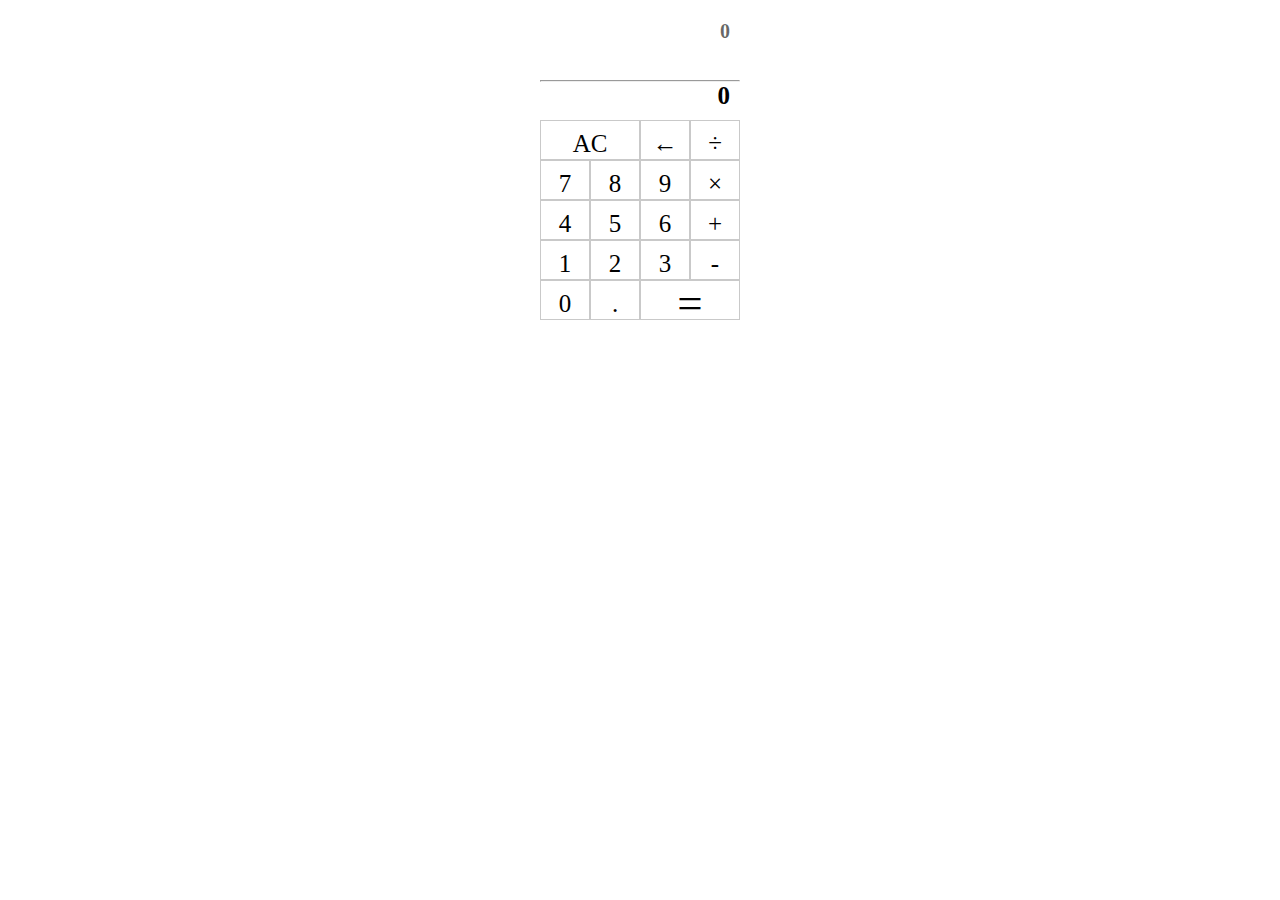
<file: 简单计算器/index.html>
<!doctype html>
<html>
<head>
<meta charset="utf-8">
<meta name="viewport" content="width=device-width,initial-scale=1.5, minimum-scale=1.5, maximum-scale=1.5, user-scalable=no"/>
<title>简单计算器</title>
<link rel="stylesheet" href="calculator.css" type="text/css">
</head>

<div id="container">
<body>
<div class="outer">
	<div class="showbox">
		<p class="input" id="input"></p>
		<hr> 
		<p class="result" id="result"></p>
	</div>
	<div class="main-border">
		<div class="row row1" >
			<div class="cell cell-ac" id="ac">AC</div>
			<div class="cell" id="back" onClick="document.getElementById('input').innerHTML = document.getElementById('input').innerHTML.slice(0,-1);">←</div>
			<div class="cell" id="divide">÷</div>
		</div>
		<div class="row row2">
			<div class="cell" id="seven" value="7">7</div>
			<div class="cell" id="eight" value="8" >8</div>
			<div class="cell" id="nine" value="9" >9</div>	
			<div class="cell" id="mutiple">×</div>
		</div>
		<div class="row row3">
			<div class="cell" id="four" value="4" >4</div>
			<div class="cell" id="five" value="5" >5</div>
			<div class="cell" id="six" value="6" >6</div>			
			<div class="cell" id="plus" value="+">+</div>
		</div>
		<div class="row row4">
			<div class="cell" id="one" value="1" >1</div>
			<div class="cell" id="two" value="2" >2</div>
			<div class="cell" id="three" value="3" >3</div>			
			<div class="cell" id="minus" value="-">-</div>
		</div>
		</div>
		<div class="row row5">
			<div class="cell" id="zero" value="0">0</div>
			<div class="cell" id="point" value=".">.</div>
			<div class="cell cell-equal" id="equal">=</div>
		</div>
</div>
</body>
</div>
<script type="text/javascript">
	var equal = document.getElementById("equal"),
		input = document.getElementById("input"),
	    result = document.getElementById("result"),
	    resultNum = 0,
	    temp = 0,
	    i;

	//初始化
	input.innerHTML = "0";
	result.innerHTML = "0";

	//
	var clickOn = function(value){
		if(parseInt(input.innerHTML) === 0){input.innerHTML = "";}
		document.getElementById("input").innerHTML += String(value);
	};

	document.getElementById("one").addEventListener("click",function(){clickOn(1);});
	document.getElementById("two").addEventListener("click",function(){clickOn(2);});
	document.getElementById("three").addEventListener("click",function(){clickOn(3);});
	document.getElementById("four").addEventListener("click",function(){clickOn(4);});
	document.getElementById("five").addEventListener("click",function(){clickOn(5);});
	document.getElementById("six").addEventListener("click",function(){clickOn(6);});
	document.getElementById("seven").addEventListener("click",function(){clickOn(7);});
	document.getElementById("eight").addEventListener("click",function(){clickOn(8);});
	document.getElementById("nine").addEventListener("click",function(){clickOn(9);});
	document.getElementById("zero").addEventListener("click",function(){clickOn(0);});
	document.getElementById("point").addEventListener("click",function(){clickOn(".");});


	document.getElementById("plus").addEventListener("click",function(){clickOn("+");});
	document.getElementById("minus").addEventListener("click",function(){clickOn("-");});
	document.getElementById("mutiple").addEventListener("click",function(){clickOn("*");});
	document.getElementById("divide").addEventListener("click",function(){clickOn("/");});



	//AC键all clear清零
	document.getElementById("ac").addEventListener("click",function(){input.innerHTML = '0';}) ;
	document.getElementById("ac").addEventListener("click",function(){result.innerHTML = '0';}) ;	


	var equalSig = function(){	
		
		
		//判断输入值是否为零
		if(parseInt(input.innerHTML) === 0){resultText = "0";input.innerHTML = "0";}
			result.innerHTML = String(eval(input.innerHTML));


		// //判断是否包含四则运算符
		// 	else if(!(/\d{1,}[\+-]\d{0,}/.test(input.innerHTML)))
		// 		{result.innerHTML = input.innerHTML;}

		// 	else if(input.innerHTML.indexOf("+") != -1)//加法
		// 		{
		// 			var plusIndex = input.innerHTML.split("+");
		// 			for(i = 0 ;i < plusIndex.length ; i++)
		// 			{
		// 				resultNum += parseInt(plusIndex[i]);
		// 			}
		// 			result.innerHTML = resultNum;
		// 			resultNum = 0;
		// 		}

		// 	else if(input.innerHTML.indexOf("-") != -1)//减法
		// 		{
		// 			var minusIndex = input.innerHTML.split("-");
		// 			for(i = 1 ;i < minusIndex.length ; i++)
		// 			{
		// 				temp += parseInt(minusIndex[i]);
		// 			}
		// 			resultNum = minusIndex[0] - temp;
		// 			result.innerHTML = resultNum;
		// 			resultNum = 0;
		// 			temp = 0;
		// 		}

	};
equal.addEventListener("click",equalSig);

</script>
</html>
</file>
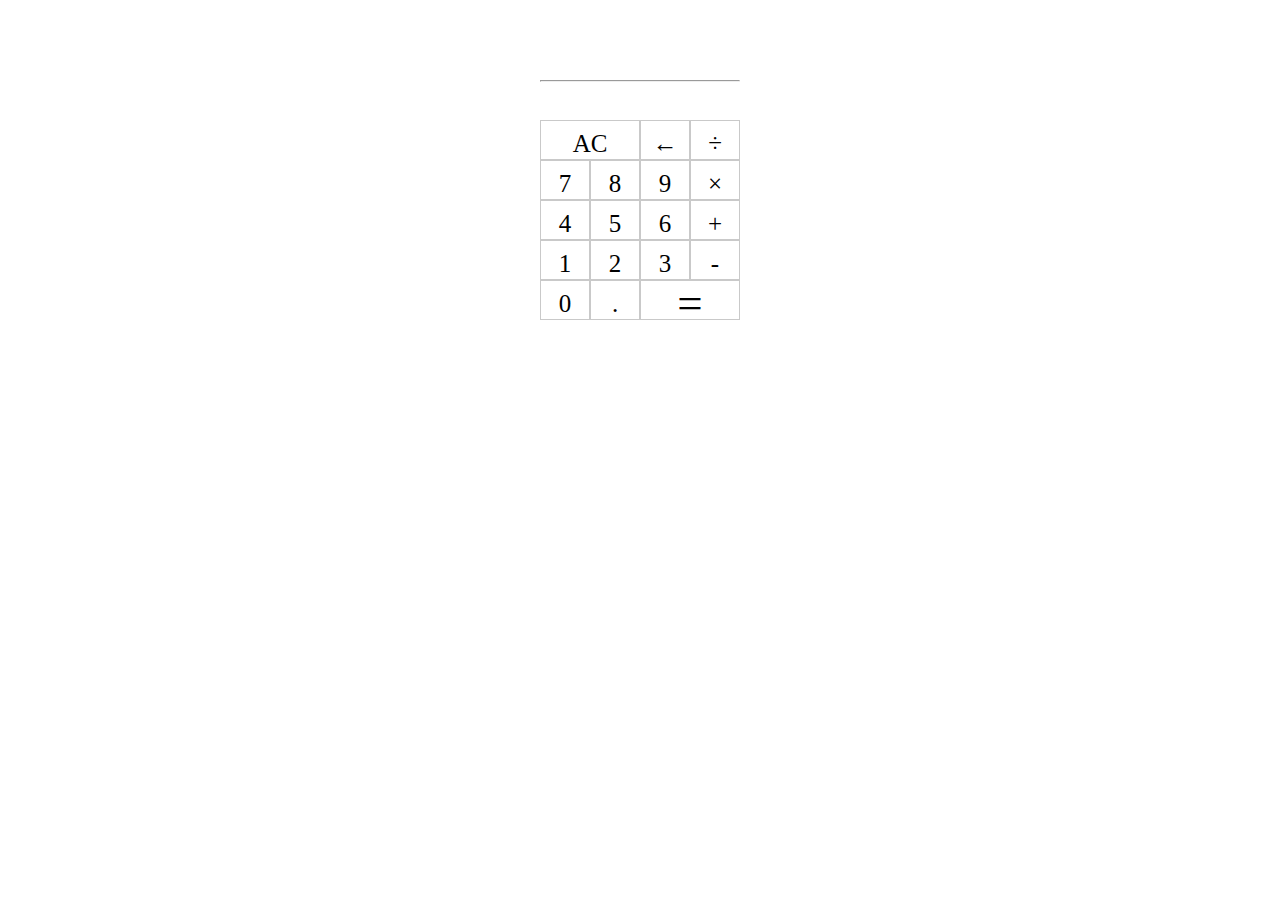
<file: 简单计算器/backup/index.html>
<!doctype html>
<html>
<head>
<meta charset="utf-8">
<title>简单计算器</title>
<link rel="stylesheet" href="calculator.css" type="text/css">
<script src="calculator.js"></script>
</head>

<body>
<div class="outer">
	<div class="showbox">
		<p class="input"></p>
		<hr>
		<p class="result"></p>
	</div>
	<div class="main-border">
		<div class="row row1">
			<div class="cell cell-ac" id="ac" >AC</div>
			<div class="cell" id="back">←</div>
			<div class="cell" id="divide">÷</div>
		</div>
		<div class="row row2">
			<div class="cell" id="seven">7</div>
			<div class="cell" id="eight">8</div>
			<div class="cell" id="nine">9</div>	
			<div class="cell" id="mutiple">×</div>
		</div>
		<div class="row row3">
			<div class="cell" id="four">4</div>
			<div class="cell" id="five">5</div>
			<div class="cell" id="six">6</div>			
			<div class="cell" id="plus">+</div>
		</div>
		<div class="row row4">
			<div class="cell" id="one">1</div>
			<div class="cell" id="two">2</div>
			<div class="cell" id="three">3</div>			
			<div class="cell" id="minus">-</div>
		</div>
		</div>
		<div class="row row5">
			<div class="cell" id="zero">0</div>
			<div class="cell" id="point">.</div>
			<div class="cell cell-equal" id="equal">=</div>
		</div>
</div>
</body>
</html>
</file>
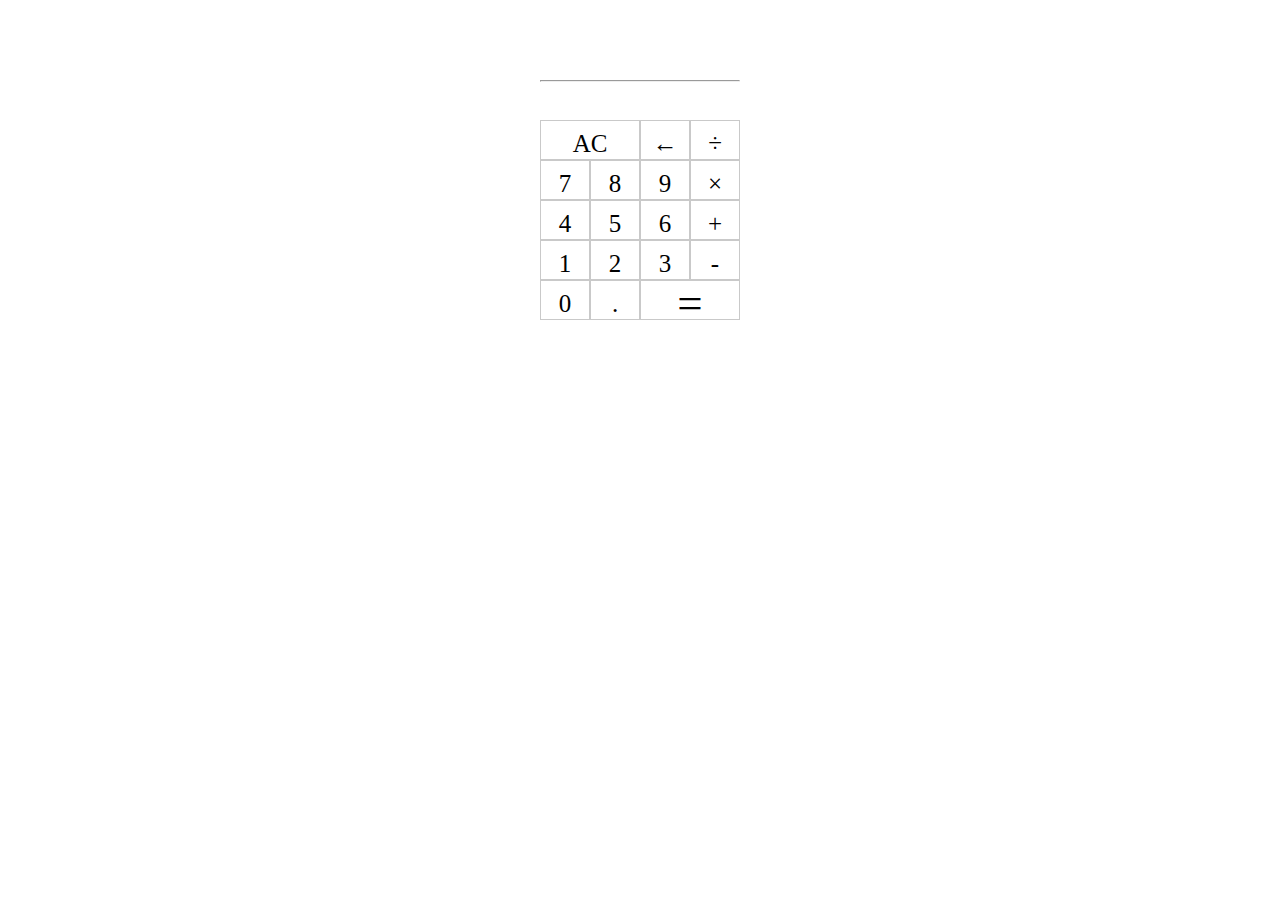
<file: 简单计算器/backup/2017.9.24.22.00/index.html>
<!doctype html>
<html>
<head>
<meta charset="utf-8">
<title>简单计算器</title>
<link rel="stylesheet" href="calculator.css" type="text/css">
</head>

<body>
<div class="outer">
	<div class="showbox">
		<p class="input" id="input"></p>
		<hr> 
		<p class="result" id="result"></p>
	</div>
	<div class="main-border">
		<div class="row row1" >
			<div class="cell cell-ac" id="ac">AC</div>
			<div class="cell" id="back" onClick="document.getElementById('input').innerHTML = document.getElementById('input').innerHTML.slice(0,-1);">←</div>
			<div class="cell" id="divide" onClick="document.getElementById('input').innerHTML += '÷';">÷</div>
		</div>
		<div class="row row2">
			<div class="cell" id="seven" onClick="document.getElementById('input').innerHTML += '7';">7</div>
			<div class="cell" id="eight" onClick="document.getElementById('input').innerHTML += '8';">8</div>
			<div class="cell" id="nine" onClick="document.getElementById('input').innerHTML += '9';">9</div>	
			<div class="cell" id="mutiple" onClick="document.getElementById('input').innerHTML += '×';">×</div>
		</div>
		<div class="row row3">
			<div class="cell" id="four" onClick="document.getElementById('input').innerHTML += '4';">4</div>
			<div class="cell" id="five" onClick="document.getElementById('input').innerHTML += '5';">5</div>
			<div class="cell" id="six" onClick="document.getElementById('input').innerHTML += '6';">6</div>			
			<div class="cell" id="plus" onClick="document.getElementById('input').innerHTML += '+';">+</div>
		</div>
		<div class="row row4">
			<div class="cell" id="one" onClick="document.getElementById('input').innerHTML += '1';">1</div>
			<div class="cell" id="two" onClick="document.getElementById('input').innerHTML += '2';">2</div>
			<div class="cell" id="three" onClick="document.getElementById('input').innerHTML += '3';">3</div>			
			<div class="cell" id="minus" onClick="document.getElementById('input').innerHTML += '-';">-</div>
		</div>
		</div>
		<div class="row row5">
			<div class="cell" id="zero" onClick="document.getElementById('input').innerHTML += '0';">0</div>
			<div class="cell" id="point" onClick="document.getElementById('input').innerHTML += '.';">.</div>
			<div class="cell cell-equal" id="equal">=</div>
		</div>
</div>
</body>
<script type="text/javascript">
	document.getElementById("ac").addEventListener("click",function(){document.getElementById('input').innerHTML = '0';}) ;
	document.getElementById("ac").addEventListener("click",function(){document.getElementById('result').innerHTML = '0';}) ;

	var equal = document.getElementById("equal");//获取等号的DOM元素
	var equalSig = function(){
	var input = document.getElementById("input"),
	    result = document.getElementById("result"),
	    resultNum = 0,
	    temp = 0,
	    i;
	if(parseInt(input.innerHTML) === 0){result.innerHTML = "0";}//判断输入值是否为零
	else if(!(/\d{1,}[\+-]\d{0,}/.test(input.innerHTML)))//判断是否包含四则运算符，目前实现不完全
	{result.innerHTML = input.innerHTML;}


	else if(input.innerHTML.indexOf("+") != -1)//加法
	{
		var plusIndex = input.innerHTML.split("+");
		for(i = 0 ;i < plusIndex.length ; i++)
		{
			resultNum += parseInt(plusIndex[i]);
		}
		result.innerHTML = resultNum;
	}

	else if(input.innerHTML.indexOf("-") != -1)//减法
	{
		var minusIndex = input.innerHTML.split("-");
		for(i = 1 ;i < minusIndex.length ; i++)
		{
			temp += parseInt(minusIndex[i]);
		}
		resultNum = minusIndex[0] - temp;
		result.innerHTML = resultNum;
	}
	
};
equal.addEventListener("click",equalSig);

</script>
</html>
</file>
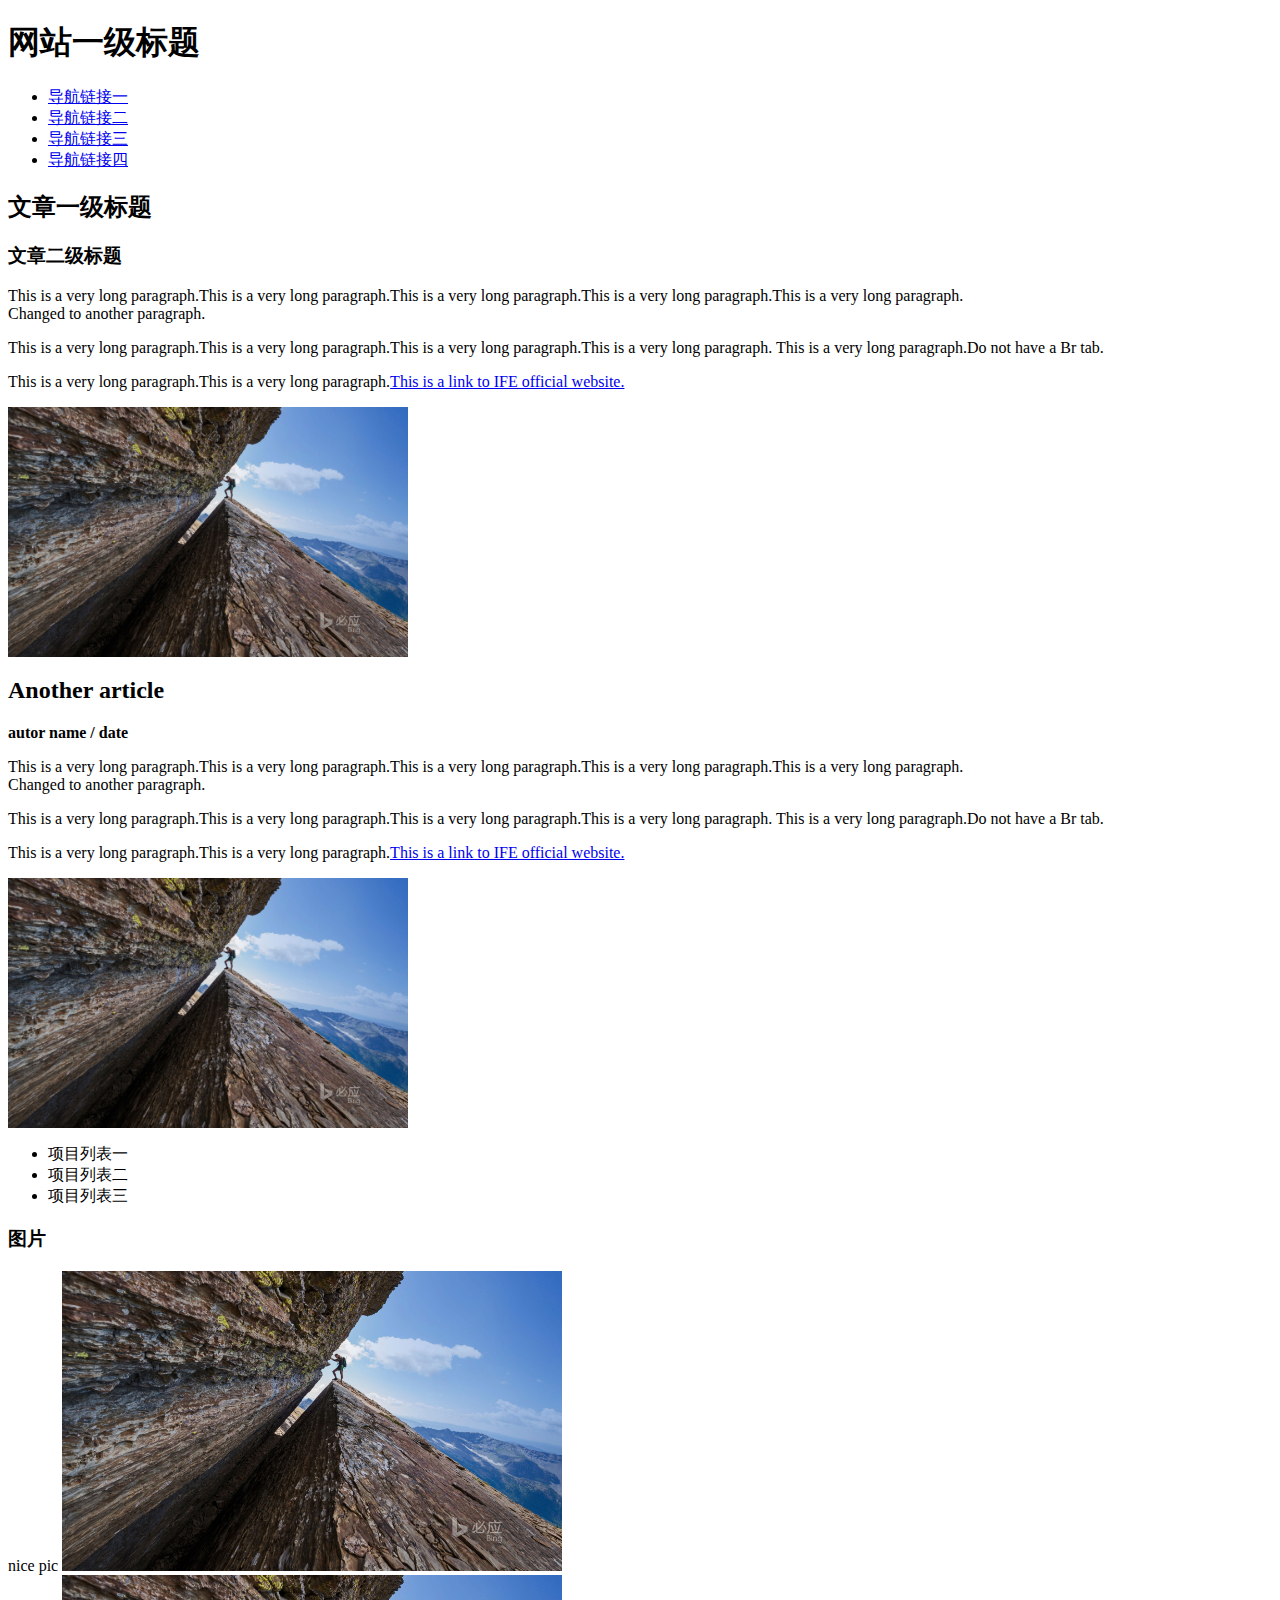
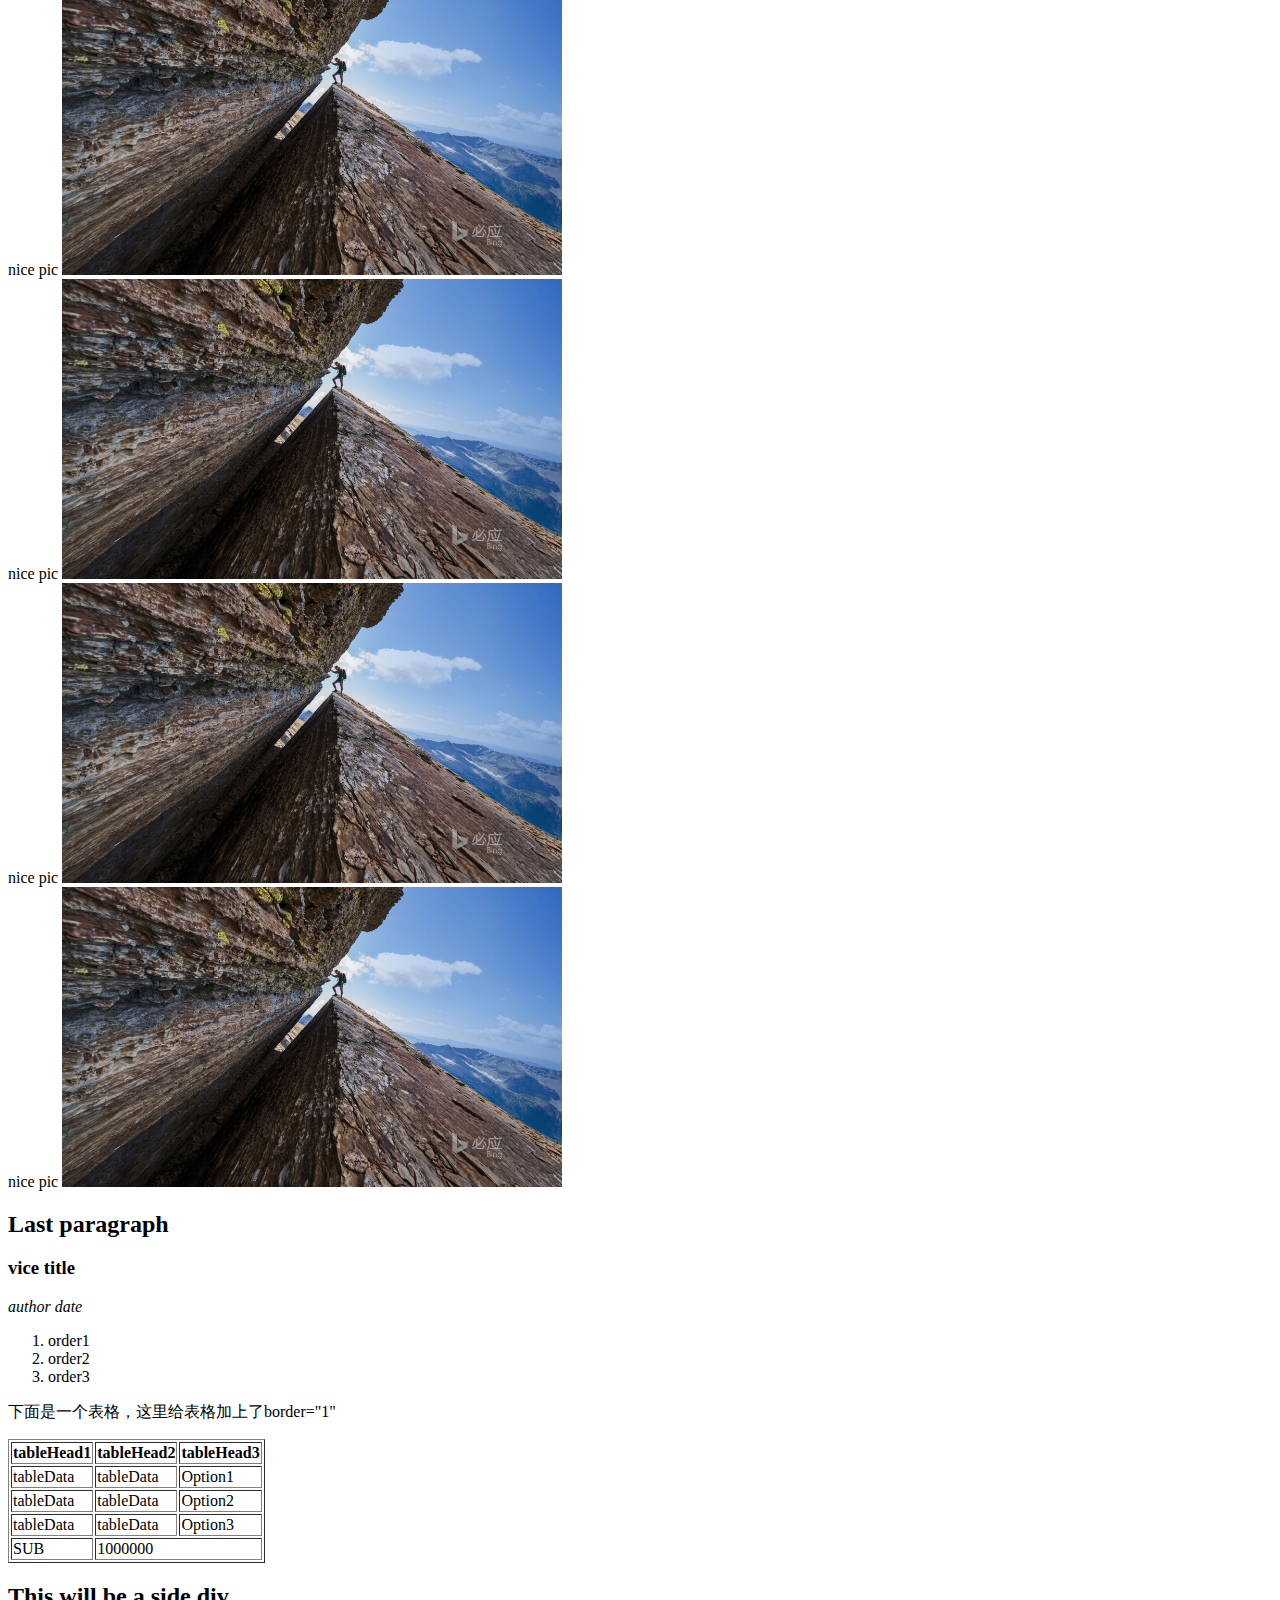
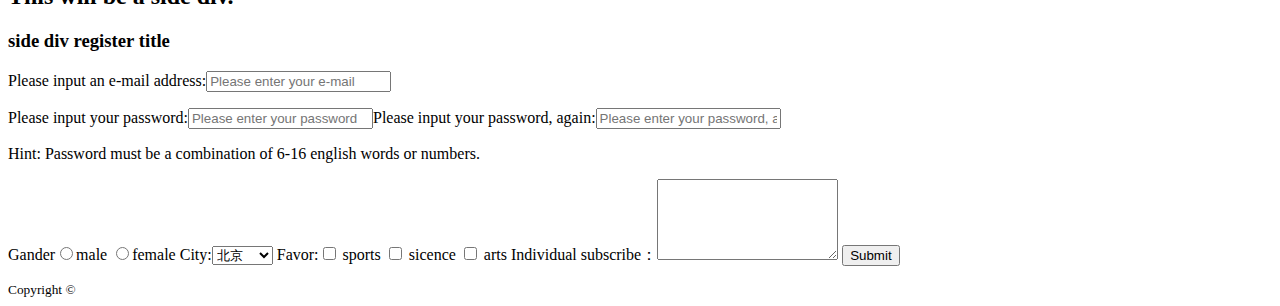
<file: IFE/task_1_1_1.html>
<!DOCTYPE html PUBLIC "-//W3C//DTD XHTML 1.0 Transitional//EN" "http://www.w3.org/TR/xhtml1/DTD/xhtml1-transitional.dtd">
<html xmlns="http://www.w3.org/1999/xhtml">
<head>
<meta http-equiv="Content-Type" content="text/html; charset=utf-8" />
<title>task_1_1_1</title>
</head>

<body>
<h1>网站一级标题</h1>
<ul>
	<li><a href="#">导航链接一</a></li>
	<li><a href="#">导航链接二</a></li>
	<li><a href="#">导航链接三</a></li>
	<li><a href="#">导航链接四</a></li>
</ul>
<h2>文章一级标题</h2>
<h3>文章二级标题</h3>
<p>This is a very long paragraph.This is a very long paragraph.This is a very long paragraph.This is a very long paragraph.This is a very long paragraph.<br />Changed to another paragraph.</p>
<p>This is a very long paragraph.This is a very long paragraph.This is a very long paragraph.This is a very long paragraph. This is a very long paragraph.Do not have a Br tab.</p>
<p>This is a very long paragraph.This is a very long paragraph.<a href="http://ife.baidu.com">This is a link to IFE official website.</a></p>
<img src="BingWallpaper-2017-01-02.jpg"  width="400" height="250" />
<h2>Another article</h2>
<strong>autor name / date</strong>
<p>This is a very long paragraph.This is a very long paragraph.This is a very long paragraph.This is a very long paragraph.This is a very long paragraph.<br />Changed to another paragraph.</p>
<p>This is a very long paragraph.This is a very long paragraph.This is a very long paragraph.This is a very long paragraph. This is a very long paragraph.Do not have a Br tab.</p>
<p>This is a very long paragraph.This is a very long paragraph.<a href="http://ife.baidu.com">This is a link to IFE official website.</a></p>
<img src="BingWallpaper-2017-01-02.jpg"  width="400" height="250" />
<ul>
	<li>项目列表一</li>
	<li>项目列表二</li>
	<li>项目列表三</li>
</ul>
<h3>图片</h3>
<div>nice pic
<img src="BingWallpaper-2017-01-02.jpg" width="500" height="300" /></div>
<div>nice pic
<img src="BingWallpaper-2017-01-02.jpg" width="500" height="300" /></div>
<div>nice pic
<img src="BingWallpaper-2017-01-02.jpg" width="500" height="300" /></div>
<div>nice pic
<img src="BingWallpaper-2017-01-02.jpg" width="500" height="300" /></div>
<div>nice pic
<img src="BingWallpaper-2017-01-02.jpg" width="500" height="300" /></div>
<h2>Last paragraph</h2>
<h3>vice title</h3>
<em>author  date</em>
<ol>
	<li>order1</li>
	<li>order2</li>
	<li>order3</li>
</ol>
<p>下面是一个表格，这里给表格加上了border="1"</p>
<table border="1">
	<thead>
		<tr>
			<th>tableHead1</th>		
			<th>tableHead2</th>
			<th>tableHead3</th>
		</tr>	
	</thead>
	<tbody>
		<tr>
			<td>tableData</td>
			<td>tableData</td>
			<td>Option1</td>
		</tr>
		<tr>
			<td>tableData</td>
			<td>tableData</td>
			<td>Option2</td>
		</tr>
		<tr>
			<td>tableData</td>
			<td>tableData</td>
			<td>Option3</td>
		</tr>
		<tr>
			<td>SUB</td>
			<td colspan="2">1000000</td>
			
		</tr>
	</tbody>
</table>
<div><h2>This will be a side div.</h2></div>
<h3>side div register title</h3>
<p>Please input an e-mail address:<input type="email" placeholder="Please enter your e-mail"/></p>
<p>Please input your password:<input type="password" placeholder="Please enter your password"/>Please input your password, again:<input type="password" placeholder="Please enter your password, again"/></p>
Hint: Password must be a combination of 6-16 english words or numbers.
<p>Gander<label><input type="radio" />male</label>
<label><input type="radio" />female  </label>City:<select>
<option>北京</option>
<option>上海</option>
<option>广州</option>
<option>深圳</option>
<option>景德镇</option></select>
Favor:<label><input type="checkbox" /> sports</label>
<label><input type="checkbox" /> sicence</label>
<label><input type="checkbox" /> arts</label>
<label>Individual subscribe：<textarea rows="5"> </textarea ></label>
<input type="submit" />
</p>
<small>Copyright &copy; </small>
</body>
</html>
</file>
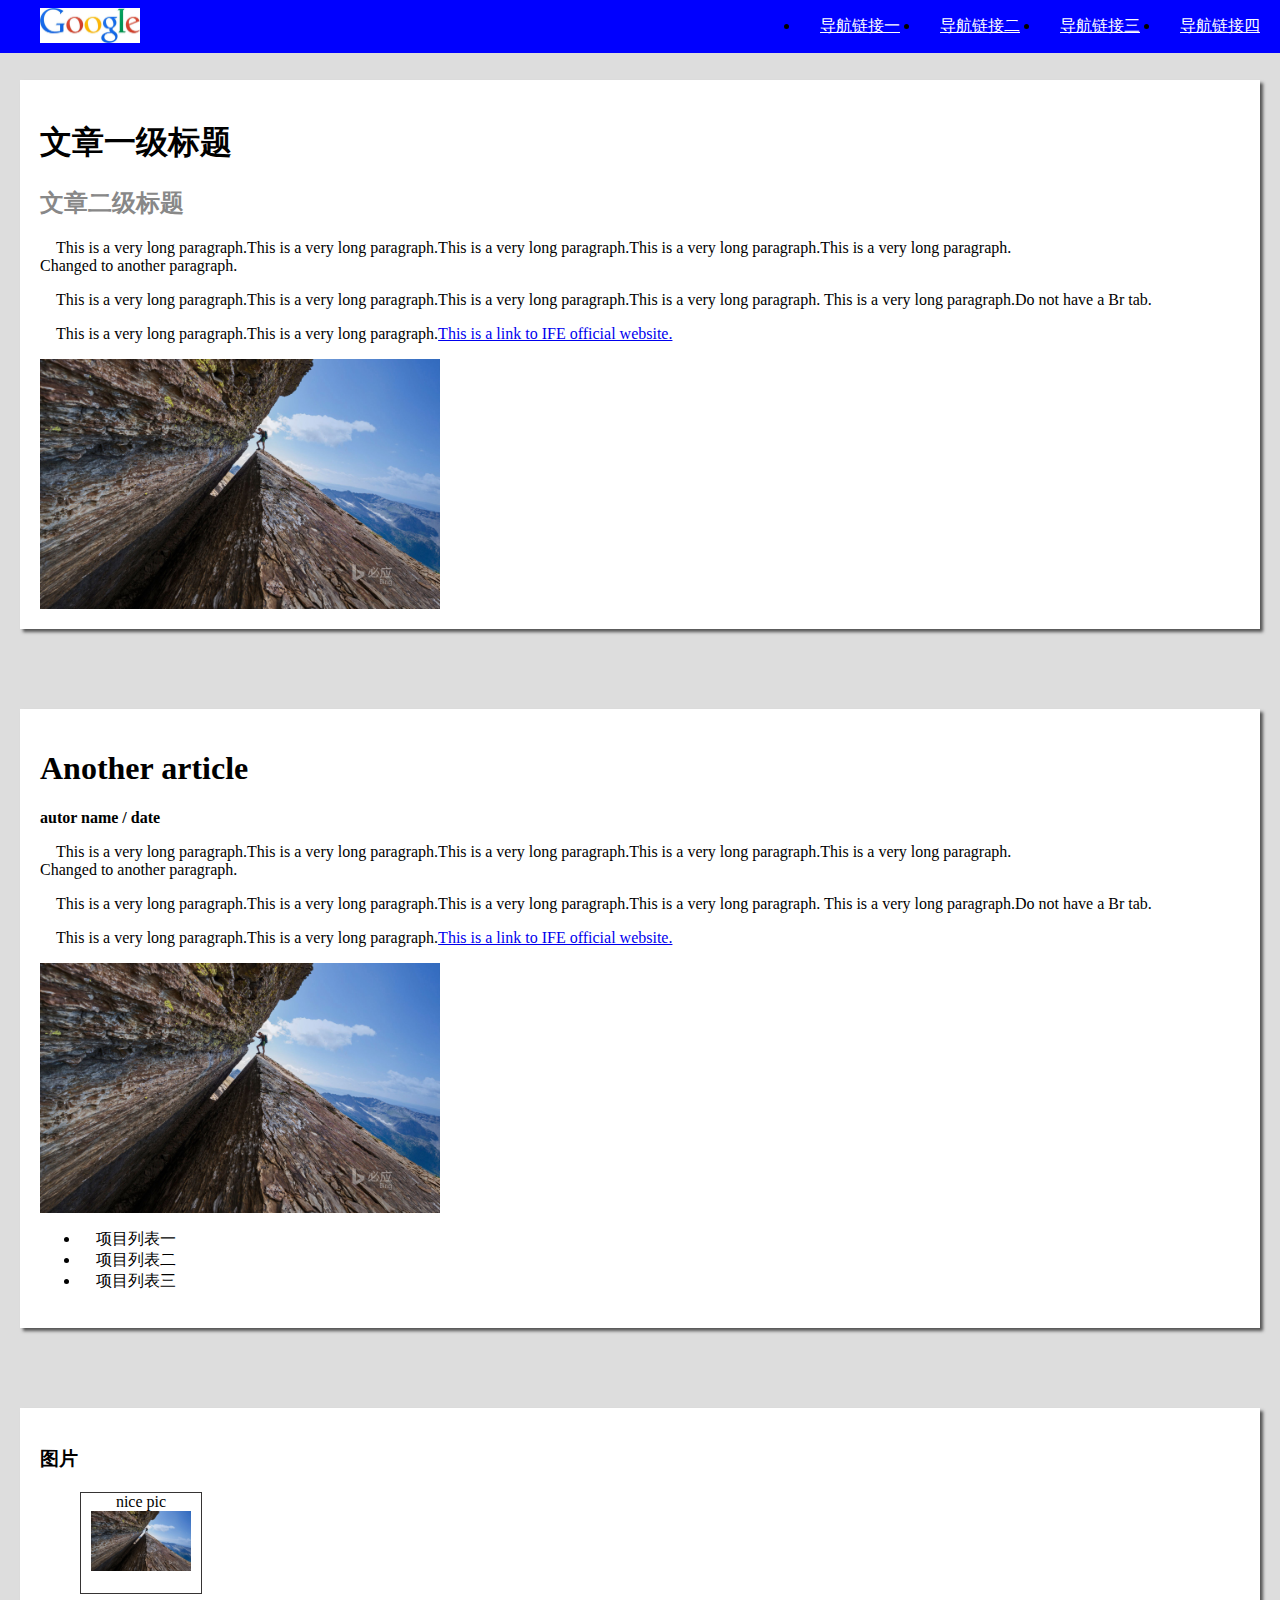
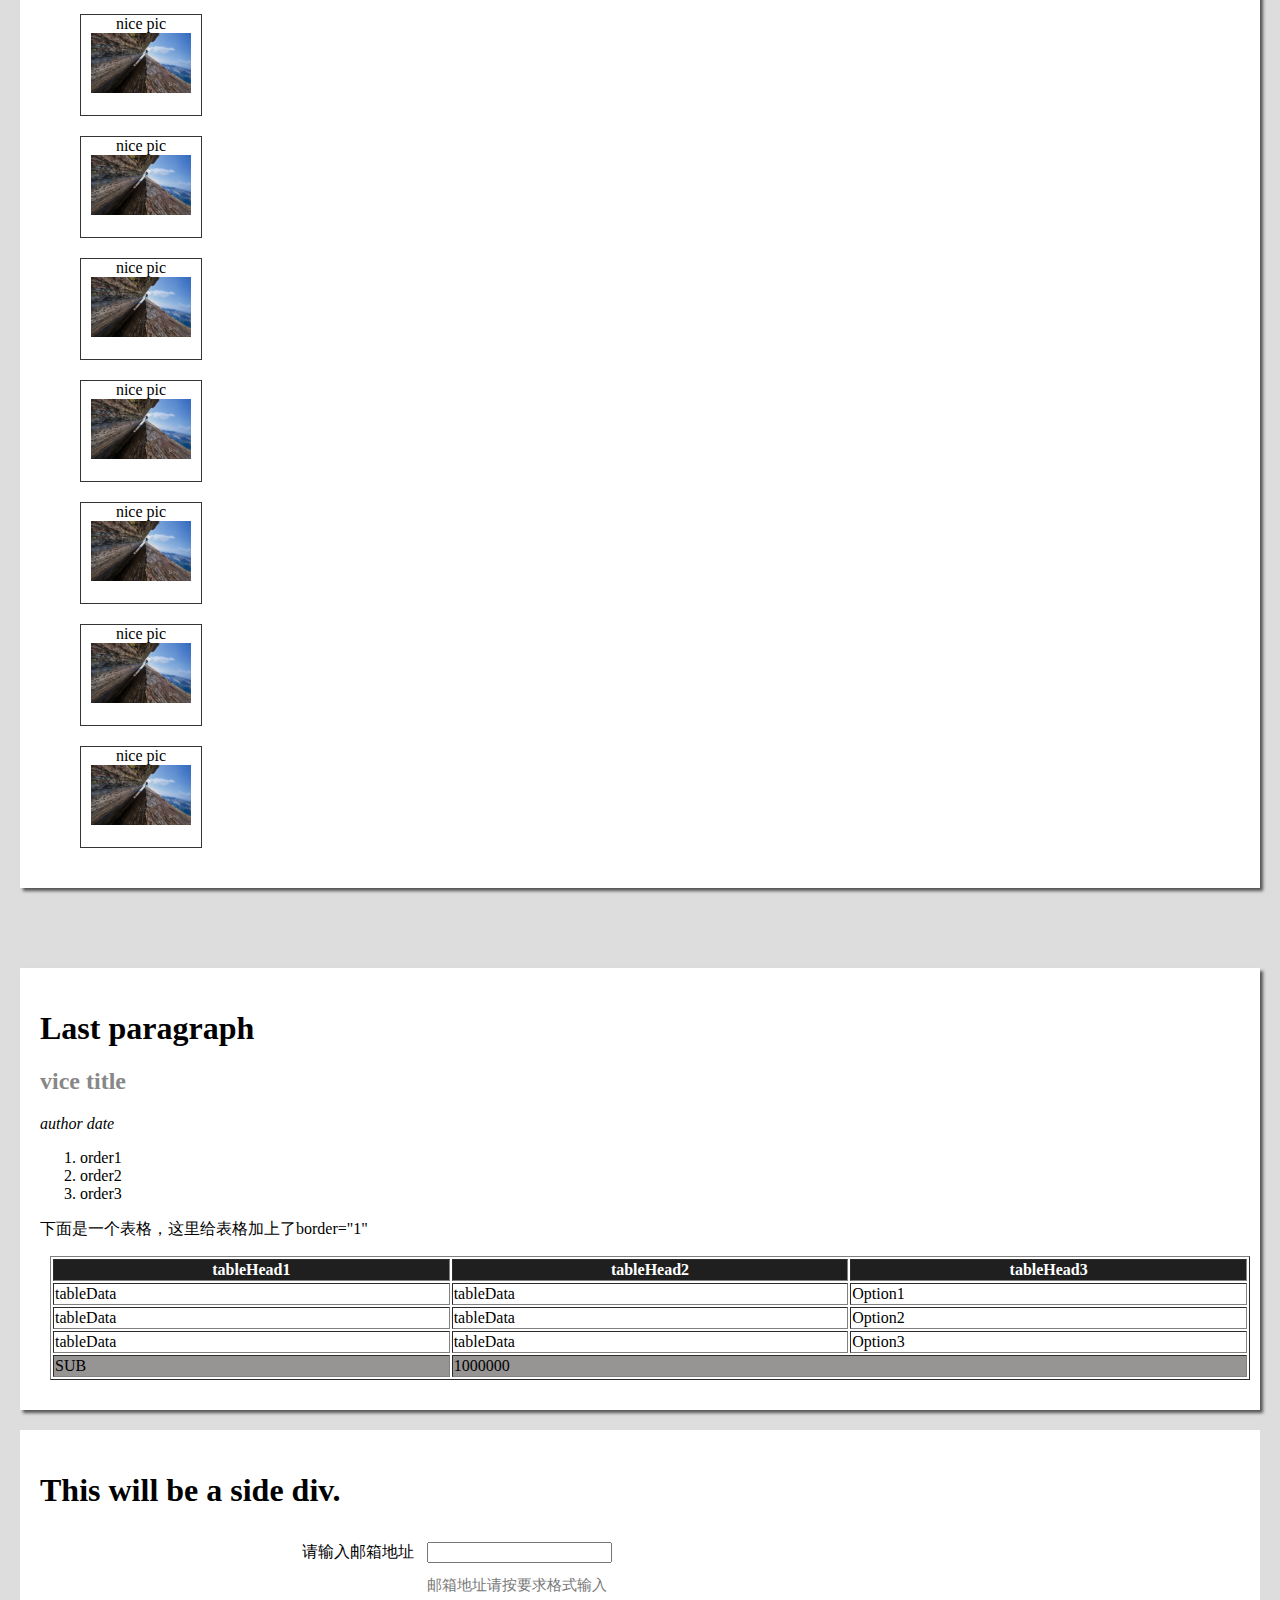
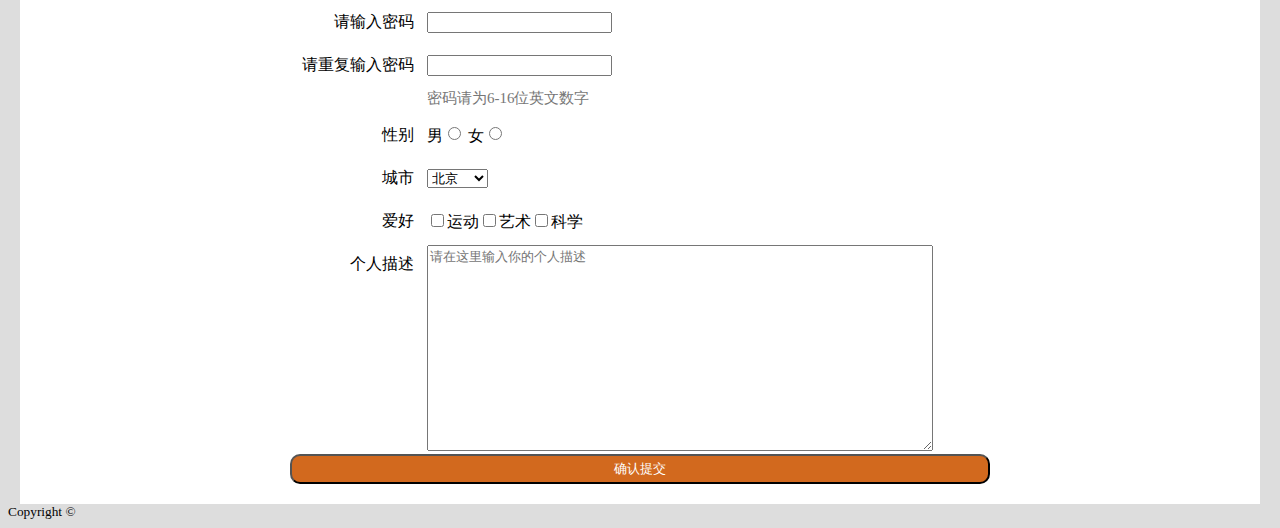
<file: IFE/task_1_2_1.html>
<!DOCTYPE html PUBLIC "-//W3C//DTD XHTML 1.0 Transitional//EN" "http://www.w3.org/TR/xhtml1/DTD/xhtml1-transitional.dtd">
<html xmlns="http://www.w3.org/1999/xhtml">
<head>
<meta http-equiv="Content-Type" content="text/html; charset=utf-8" />
<title>task_1_1_1</title>
<link rel="stylesheet" href="task_1_2_1.css" type="text/css" />
</head>

<body>
<div id = "top">
	<img src="logo.jpg" height="35" width="100" >
	<ul id="nav">
		<li><a href="#">导航链接一</a></li>
		<li><a href="#">导航链接二</a></li>
		<li><a href="#">导航链接三</a></li>
		<li><a href="#">导航链接四</a></li>
	</ul>
</div>

<div id="part1" class="article">
	<h1>文章一级标题</h1>
	<h2>文章二级标题</h2>
	<div class="articleContent">
		<p>This is a very long paragraph.This is a very long paragraph.This is a very long paragraph.This is a very long paragraph.This is a very long paragraph.<br />Changed to another paragraph.</p>
		<p>This is a very long paragraph.This is a very long paragraph.This is a very long paragraph.This is a very long paragraph. This is a very long paragraph.Do not have a Br tab.</p>
		<p>This is a very long paragraph.This is a very long paragraph.<a href="http://ife.baidu.com">This is a link to IFE official website.</a></p>
		<img src="BingWallpaper-2017-01-02.jpg"  width="400" height="250" />
	</div>
	
</div>	

<div id="part2" class="article">
	<h1>Another article</h1>
	<strong>autor name / date</strong>
	<div class="articleContent">
		<p>This is a very long paragraph.This is a very long paragraph.This is a very long paragraph.This is a very long paragraph.This is a very long paragraph.<br />Changed to another paragraph.</p>
		<p>This is a very long paragraph.This is a very long paragraph.This is a very long paragraph.This is a very long paragraph. This is a very long paragraph.Do not have a Br tab.</p>
		<p>This is a very long paragraph.This is a very long paragraph.<a href="http://ife.baidu.com">This is a link to IFE official website.</a></p>
		<img src="BingWallpaper-2017-01-02.jpg"  width="400" height="250" />
		<ul>
			<li>项目列表一</li>
			<li>项目列表二</li>
			<li>项目列表三</li>
		</ul>
	</div>
</div>

<div id="part3" class="article">
	<h3>图片</h3>
	<div>nice pic
	<img src="BingWallpaper-2017-01-02.jpg" width="100" height="60" /></div>
	<div>nice pic
	<img src="BingWallpaper-2017-01-02.jpg" width="100" height="60" /></div>
	<div>nice pic
	<img src="BingWallpaper-2017-01-02.jpg" width="100" height="60" /></div>
	<div>nice pic
	<img src="BingWallpaper-2017-01-02.jpg" width="100" height="60" /></div>
	<div>nice pic
	<img src="BingWallpaper-2017-01-02.jpg" width="100" height="60" /></div>
	<div>nice pic
    <strong><img src="BingWallpaper-2017-01-02.jpg" width="100" height="60" /></strong></div>
  <div>nice pic
	<img src="BingWallpaper-2017-01-02.jpg" width="100" height="60" /></div>
  <div>nice pic
	<img src="BingWallpaper-2017-01-02.jpg" width="100" height="60" /></div>
	
</div>

<div id="part4" class="article">
	<h1>Last paragraph</h1>
<h2>vice title</h2>

<em>author  date</em>
<ol>
	<li>order1</li>
	<li>order2</li>
	<li>order3</li>
</ol>
<p>下面是一个表格，这里给表格加上了border="1"</p>
<table border="1" style="width: 100%;margin:10px;">
	<thead bgcolor="#1f1f1f" style="color: white">
		<tr>
			<th>tableHead1</th>		
			<th>tableHead2</th>
			<th>tableHead3</th>
		</tr>	
	</thead>
	<tbody>
		<tr>
			<td>tableData</td>
			<td>tableData</td>
			<td>Option1</td>
		</tr>
		<tr>
			<td>tableData</td>
			<td>tableData</td>
			<td>Option2</td>
		</tr>
		<tr>
			<td>tableData</td>
			<td>tableData</td>
			<td>Option3</td>
		</tr>
		<tr bgcolor="#979494">
			<td>SUB</td>
			<td colspan="2">1000000</td>
			
		</tr>
	</tbody>
</table>
</div>

<div id="aside" >
	<div><h1>This will be a side div.</h1></div>
<!--
	<label>Please input an e-mail address:<input type="email" placeholder="Please enter your e-mail" /></label>
	<label>Please input your password:<input type="password" placeholder="Please enter your password"/></label>
	<label>Please input your password, again:<input type="password" placeholder="Please enter your password, again"/>Hint: Password must be a combination of 6-16 english words or numbers.</label>
	<label></label>
	
	<label>Gander<input type="radio" />male</label>
	<label><input type="radio" />female</label>
	
	City:<select>
		<option>北京</option>
		<option>上海</option>
		<option>广州</option>
		<option>深圳</option>
		<option>景德镇</option></select>
		
	Favor:<label><input type="checkbox" /> sports</label>
		<label><input type="checkbox" /> sicence</label>
		<label><input type="checkbox" /> arts</label>
		<label>Individual subscribe：<textarea rows="5"> </textarea ></label>
	<input type="submit" />
-->

<!-- div实现表单排版
	<div id="form-box">
		<div id="page-content">
			
		</div>
		<div id="input-content">
			
		</div>
	</div>
-->
	
	
	<form>
		<table>
			<tr>
				<td class="right-aside">请输入邮箱地址</td>
				<td><input type="email"></td>
			</tr>				
			<tr>
				<td></td>
				<td class="gray">邮箱地址请按要求格式输入</td>
			</tr>
			<tr>
				<td></td>
				<td></td>
			</tr>
			<tr>
				<td class="right-aside">请输入密码</td>
				<td><input type="password"></td>		
			</tr>
			<tr>
				<td class="right-aside">请重复输入密码</td>
				<td><input type="password"></td>	
			</tr>
			<tr>
				<td></td><td class="gray">密码请为6-16位英文数字</td>
			</tr>
			<tr>
				<td></td>
				<td></td>
			</tr>
			<tr>
				<td class="right-aside">性别</td>
				<td><label for="male">男</label><input type="radio">
					<label for="female">女</label><input type="radio">
				</td>
			</tr>
			<tr>
			
				<td class="right-aside"><label for="city">城市</label></td>
				<td>
				<select>
					<option>北京</option>
					<option>上海</option>
					<option>广州</option>
					<option>深圳</option>
					<option>景德镇</option>
				</select>	
				</td>
			</tr>
			<tr>
				<td class="right-aside"><label for="favor">爱好</label></td>
				<td><input type="checkbox">运动<input type="checkbox">艺术<input type="checkbox">科学</td>
			</tr>
			<tr>
				<td class="right-aside">
					<label for="decribe">个人描述</label>
				</td>
				<td>
					<textarea style="width: 500px ;height:200px;" placeholder="请在这里输入你的个人描述"></textarea>
				</td>
			</tr>				
		</table>
		<input type="submit" value="确认提交" style="background-color:chocolate;color: white;border-radius:10px;width: 700px;height:30px;">
	</form>

	
</div>

<div id="bottom">
	<small>Copyright &copy; </small>
</div>

</body>
</html>
</file>
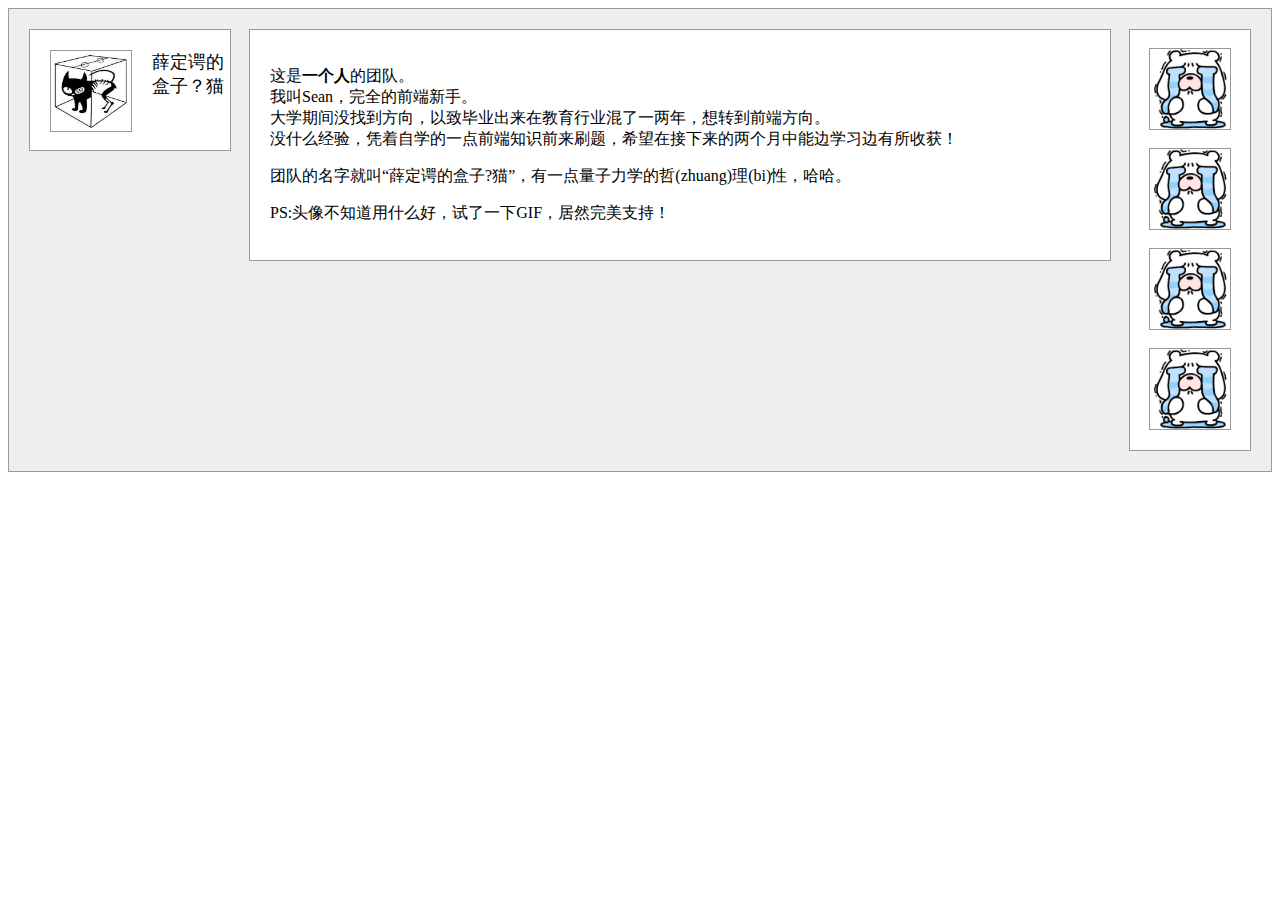
<file: IFE/task_1_3_1.html>
<!doctype html>
<!--
任务目标
掌握HTML/CSS布局的概念
掌握盒模型的概念
掌握position与float的概念以及在布局时的用法
任务描述
使用 HTML 与 CSS 按照 示例图（点击查看） 实现三栏式布局。
左右两栏宽度固定，中间一栏根据父元素宽度填充满，最外面的框应理解为浏览器。背景色为 #eee 区域的高度取决于三个子元素中最高的高度。
任务注意事项
尝试 position 和 float 的效果，思考它们的异同和应用场景。
注意测试不同情况，尤其是极端情况下的效果。
图片和文字内容请自行替换，尽可能体现团队的特色。
调节浏览器宽度，固定宽度和自适应宽度的效果始终符合预期。
改变中间一栏的内容长度，以确保在中间一栏较高和右边一栏较高时，父元素的高度始终为子元素中最高的高度。
其他效果图中给出的标识均被正确地实现。
-->
<html>
<head>
<meta charset="utf-8">
<title>团队介绍</title>
<link rel="stylesheet" href="task_1_3_1.css" type="text/css"/>
</head>

<body>
<div id="outer">
	<!--左侧团队名称-->
	<div id="teamName">
		<img id="teamLogo" src="teamLogo.jpg">
		<div id="name">薛定谔的盒子？猫</div>
	</div>
	<!--右侧成员头像-->
	<div id="teamMember" class="right">
		<div class="member"><img alt="logo" src="movepic.gif" width="80px"></div>
		<div class="member"><img alt="logo" src="movepic.gif" width="80px"></div>
		<div class="member"><img alt="logo" src="movepic.gif" width="80px"></div>
		<div class="member"><img alt="logo" src="movepic.gif" width="80px"></div>
	</div>
	
	<!--中间文字内容-->
	<div id="content"><p>这是<strong>一个人</strong>的团队。<br>我叫Sean，完全的前端新手。<br>大学期间没找到方向，以致毕业出来在教育行业混了一两年，想转到前端方向。<br>没什么经验，凭着自学的一点前端知识前来刷题，希望在接下来的两个月中能边学习边有所收获！</p><p>团队的名字就叫“薛定谔的盒子?猫”，有一点量子力学的哲(zhuang)理(bi)性，哈哈。</p><p>PS:头像不知道用什么好，试了一下GIF，居然完美支持！</p></div>				
</div>
</body>
</html>
</file>
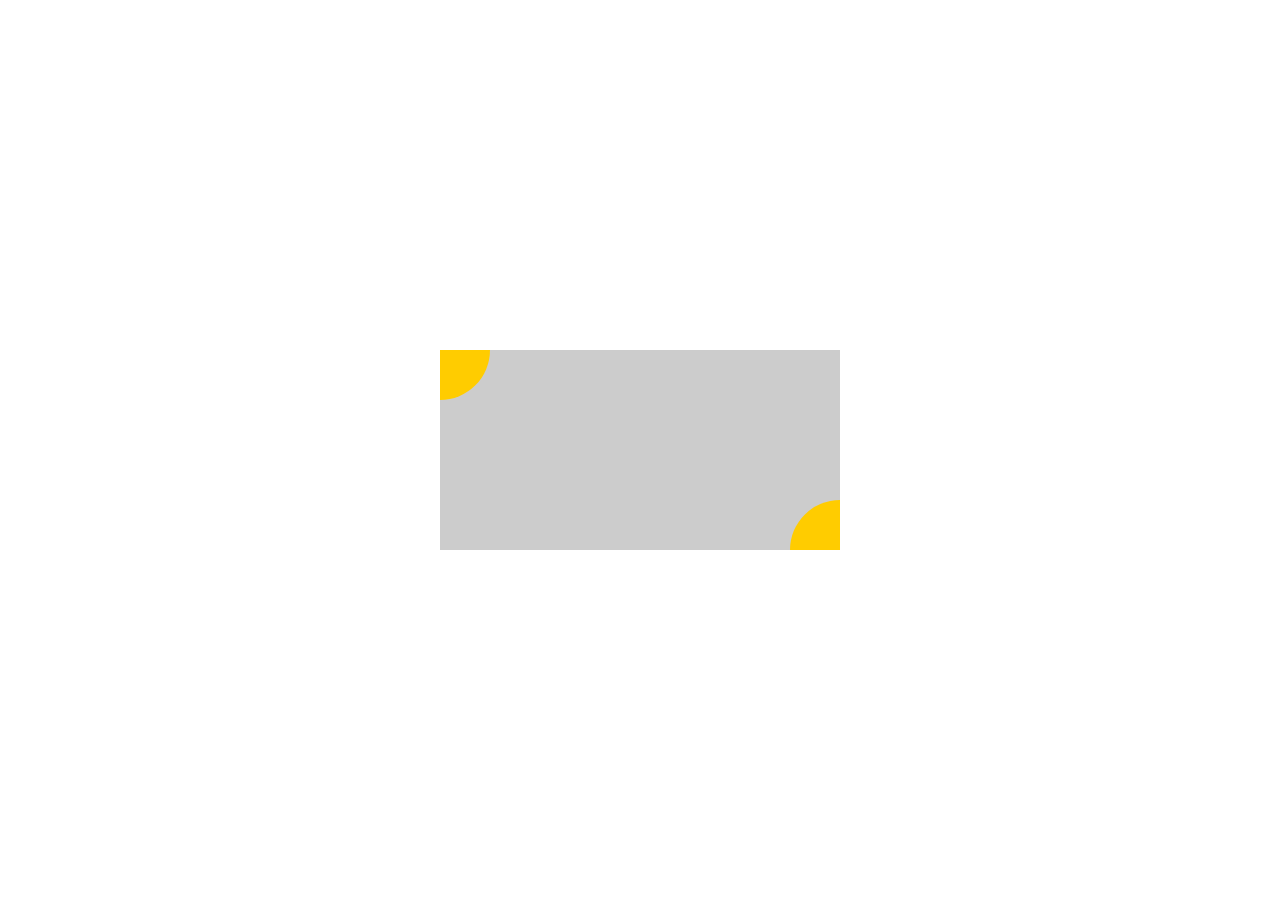
<file: IFE/task_1_4_1.html>
<!doctype html>
<html>
<head>
<meta charset="utf-8">
<title>定位和居中问题</title>
<link rel="stylesheet" href="task_1_4_1.css" type="text/css">
</head>

<body>
<div id="outer">
	<div id="center">
		<div id="left" class="circle"></div>
	<div id="right" class="circle"></div>
	</div>
	
</div>
</body>
</html>
</file>
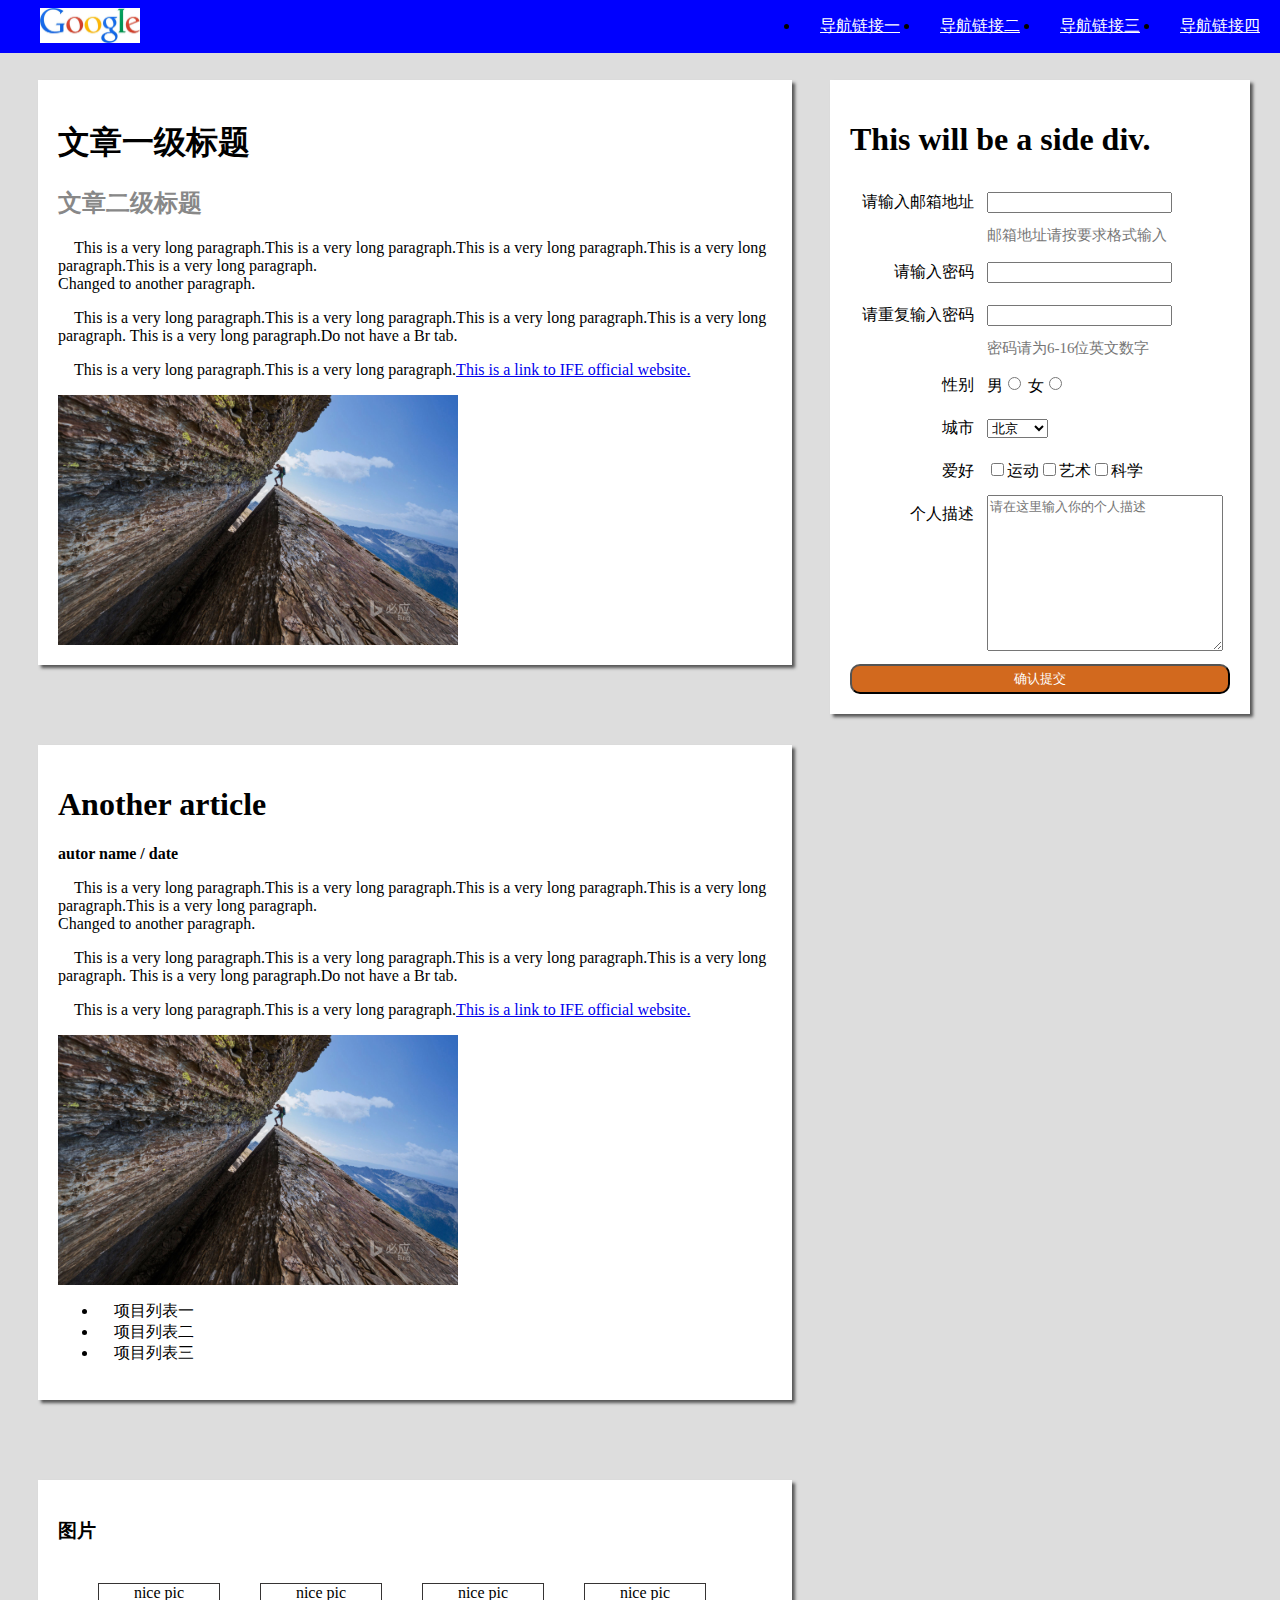
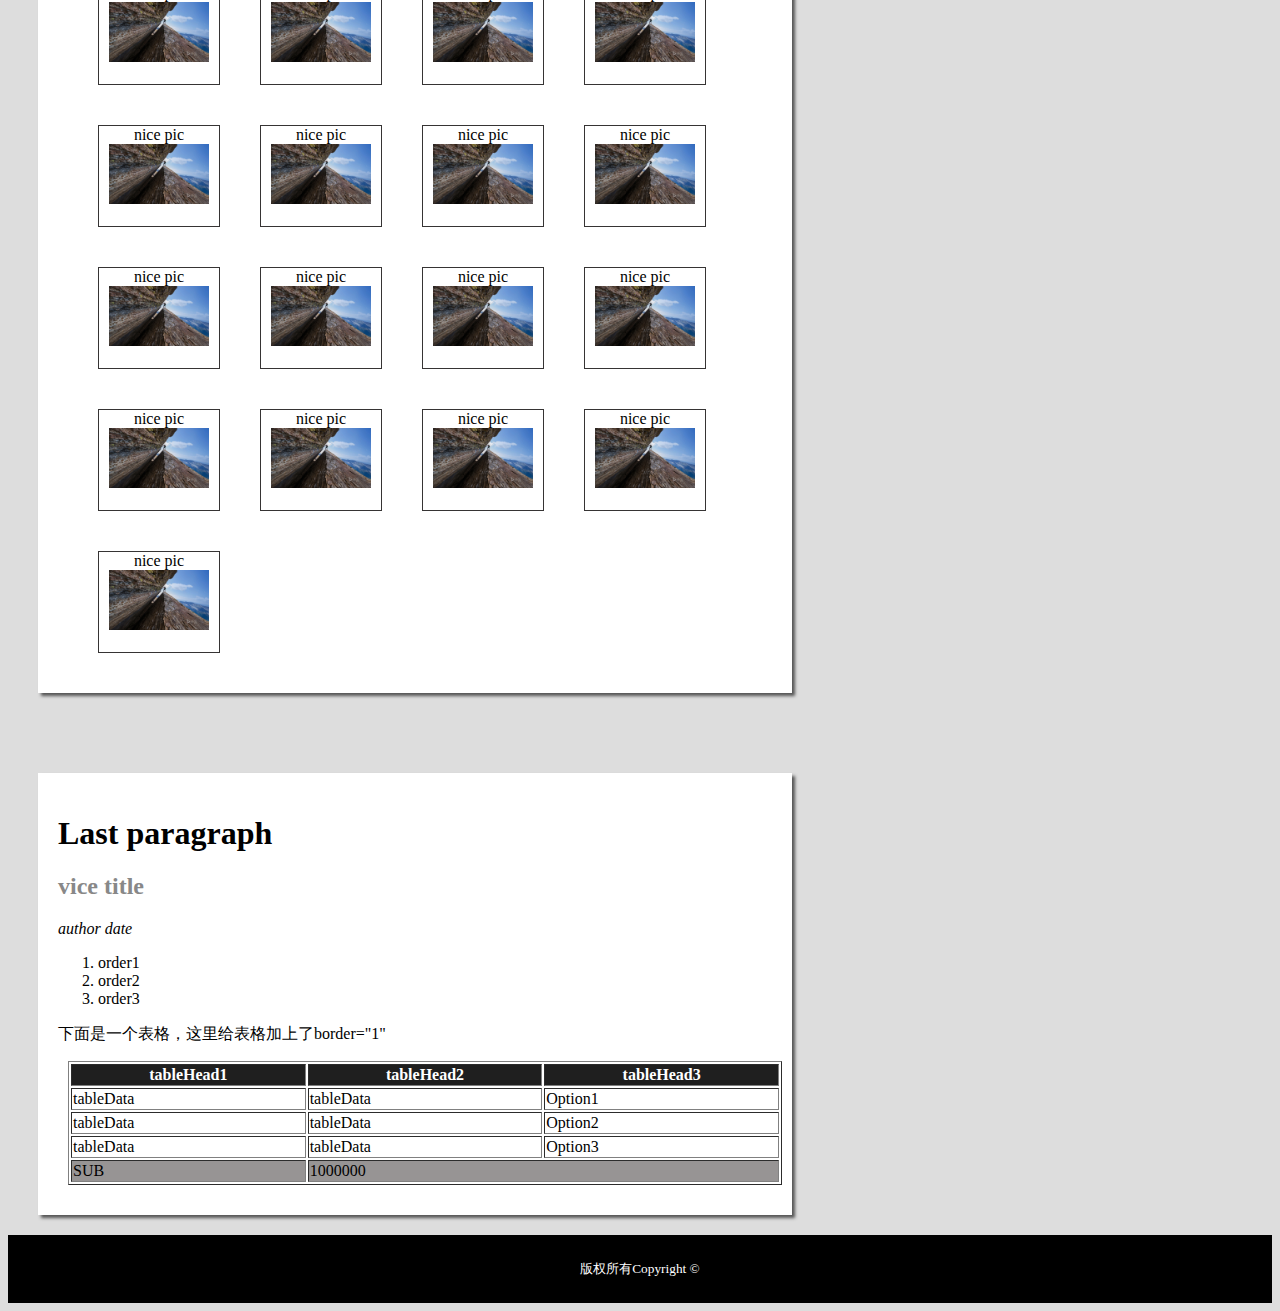
<file: IFE/task_1_5_1.html>
<!DOCTYPE html PUBLIC "-//W3C//DTD XHTML 1.0 Transitional//EN" "http://www.w3.org/TR/xhtml1/DTD/xhtml1-transitional.dtd">
<html xmlns="http://www.w3.org/1999/xhtml">
<head>
<meta http-equiv="Content-Type" content="text/html; charset=utf-8" />
<title>task_1_5_1</title>
<link rel="stylesheet" href="task_1_5_1.css" type="text/css" />
</head>

<body>
<!--网页顶部导航标签-->
<div id = "top">
	<img src="logo.jpg" height="35" width="100" >
	<ul id="nav">
		<li><a href="#">导航链接一</a></li>
		<li><a href="#">导航链接二</a></li>
		<li><a href="#">导航链接三</a></li>
		<li><a href="#">导航链接四</a></li>
	</ul>
</div>

<!--网页主要内容-->
<div id="main">
<div id="part1" class="article">
	<h1>文章一级标题</h1>
	<h2>文章二级标题</h2>
	<div class="articleContent">
		<p>This is a very long paragraph.This is a very long paragraph.This is a very long paragraph.This is a very long paragraph.This is a very long paragraph.<br />Changed to another paragraph.</p>
		<p>This is a very long paragraph.This is a very long paragraph.This is a very long paragraph.This is a very long paragraph. This is a very long paragraph.Do not have a Br tab.</p>
		<p>This is a very long paragraph.This is a very long paragraph.<a href="http://ife.baidu.com">This is a link to IFE official website.</a></p>
		<img src="BingWallpaper-2017-01-02.jpg"  width="400" height="250" />
	</div>
	
</div>	

<div id="part2" class="article">
	<h1>Another article</h1>
	<strong>autor name / date</strong>
	<div class="articleContent">
		<p>This is a very long paragraph.This is a very long paragraph.This is a very long paragraph.This is a very long paragraph.This is a very long paragraph.<br />Changed to another paragraph.</p>
		<p>This is a very long paragraph.This is a very long paragraph.This is a very long paragraph.This is a very long paragraph. This is a very long paragraph.Do not have a Br tab.</p>
		<p>This is a very long paragraph.This is a very long paragraph.<a href="http://ife.baidu.com">This is a link to IFE official website.</a></p>
		<img src="BingWallpaper-2017-01-02.jpg"  width="400" height="250" />
		<ul>
			<li>项目列表一</li>
			<li>项目列表二</li>
			<li>项目列表三</li>
		</ul>
	</div>
</div>

<div id="part3" class="article">
	<h3>图片</h3>
	<div class="floatPic">nice pic
	<img src="BingWallpaper-2017-01-02.jpg" width="100" height="60" /></div>
	<div class="floatPic">nice pic
	<img src="BingWallpaper-2017-01-02.jpg" width="100" height="60" /></div>
	<div class="floatPic">nice pic
	<img src="BingWallpaper-2017-01-02.jpg" width="100" height="60" />
	</div><div class="floatPic">nice pic
	<img src="BingWallpaper-2017-01-02.jpg" width="100" height="60" />
	</div><div class="floatPic">nice pic
	<img src="BingWallpaper-2017-01-02.jpg" width="100" height="60" />
	</div><div class="floatPic">nice pic
	<img src="BingWallpaper-2017-01-02.jpg" width="100" height="60" />
	</div><div class="floatPic">nice pic
	<img src="BingWallpaper-2017-01-02.jpg" width="100" height="60" />
	</div><div class="floatPic">nice pic
	<img src="BingWallpaper-2017-01-02.jpg" width="100" height="60" />
	</div><div class="floatPic">nice pic
	<img src="BingWallpaper-2017-01-02.jpg" width="100" height="60" />
	</div><div class="floatPic">nice pic
	<img src="BingWallpaper-2017-01-02.jpg" width="100" height="60" />
	</div><div class="floatPic">nice pic
	<img src="BingWallpaper-2017-01-02.jpg" width="100" height="60" />
	</div><div class="floatPic">nice pic
	<img src="BingWallpaper-2017-01-02.jpg" width="100" height="60" />
	</div><div class="floatPic">nice pic
	<img src="BingWallpaper-2017-01-02.jpg" width="100" height="60" />
	</div><div class="floatPic">nice pic
	<img src="BingWallpaper-2017-01-02.jpg" width="100" height="60" />
	</div><div class="floatPic">nice pic
	<img src="BingWallpaper-2017-01-02.jpg" width="100" height="60" />
	</div><div class="floatPic">nice pic
	<img src="BingWallpaper-2017-01-02.jpg" width="100" height="60" />
	</div><div class="floatPic">nice pic
	<img src="BingWallpaper-2017-01-02.jpg" width="100" height="60" /></div>	
</div>

<div id="part4" class="article">
	<h1>Last paragraph</h1>
<h2>vice title</h2>

<em>author  date</em>
<ol>
	<li>order1</li>
	<li>order2</li>
	<li>order3</li>
</ol>
<p>下面是一个表格，这里给表格加上了border="1"</p>
<table border="1" style="width: 100%;margin:10px;">
	<thead bgcolor="#1f1f1f" style="color: white">
		<tr>
			<th>tableHead1</th>		
			<th>tableHead2</th>
			<th>tableHead3</th>
		</tr>	
	</thead>
	<tbody>
		<tr>
			<td>tableData</td>
			<td>tableData</td>
			<td>Option1</td>
		</tr>
		<tr>
			<td>tableData</td>
			<td>tableData</td>
			<td>Option2</td>
		</tr>
		<tr>
			<td>tableData</td>
			<td>tableData</td>
			<td>Option3</td>
		</tr>
		<tr bgcolor="#979494">
			<td>SUB</td>
			<td colspan="2">1000000</td>
			
		</tr>
	</tbody>
</table>
</div>
</div>

<!--侧边栏-->
<div id="aside" >
	<div><h1>This will be a side div.</h1></div>
	<form>
		<table>
			<tr>
				<td class="right-aside">请输入邮箱地址</td>
				<td><input type="email"></td>
			</tr>				
			<tr>
				<td></td>
				<td class="gray">邮箱地址请按要求格式输入</td>
			</tr>
			<tr>
				<td></td>
				<td></td>
			</tr>
			<tr>
				<td class="right-aside">请输入密码</td>
				<td><input type="password"></td>		
			</tr>
			<tr>
				<td class="right-aside">请重复输入密码</td>
				<td><input type="password"></td>	
			</tr>
			<tr>
				<td></td><td class="gray">密码请为6-16位英文数字</td>
			</tr>
			<tr>
				<td></td>
				<td></td>
			</tr>
			<tr>
				<td class="right-aside">性别</td>
				<td><label for="male">男</label><input type="radio">
					<label for="female">女</label><input type="radio">
				</td>
			</tr>
			<tr>
			
				<td class="right-aside"><label for="city">城市</label></td>
				<td>
				<select>
					<option>北京</option>
					<option>上海</option>
					<option>广州</option>
					<option>深圳</option>
					<option>景德镇</option>
				</select>	
				</td>
			</tr>
			<tr>
				<td class="right-aside"><label for="favor">爱好</label></td>
				<td><input type="checkbox">运动<input type="checkbox">艺术<input type="checkbox">科学</td>
			</tr>
			<tr>
				<td class="right-aside">
					<label for="decribe">个人描述</label>
				</td>
				<td>
					<textarea style="width: 230px ;height:150px;margin-bottom: 10px; " placeholder="请在这里输入你的个人描述"></textarea>
				</td>
			</tr>				
		</table>
		<input type="submit" value="确认提交" style="background-color:chocolate;color: white;border-radius:10px;width: 380px;height:30px;">
	</form>

	
</div>

<!--网页底部栏-->
<div id="bottom">
	<small>版权所有Copyright &copy; </small>
</div>

</body>
</html>
</file>
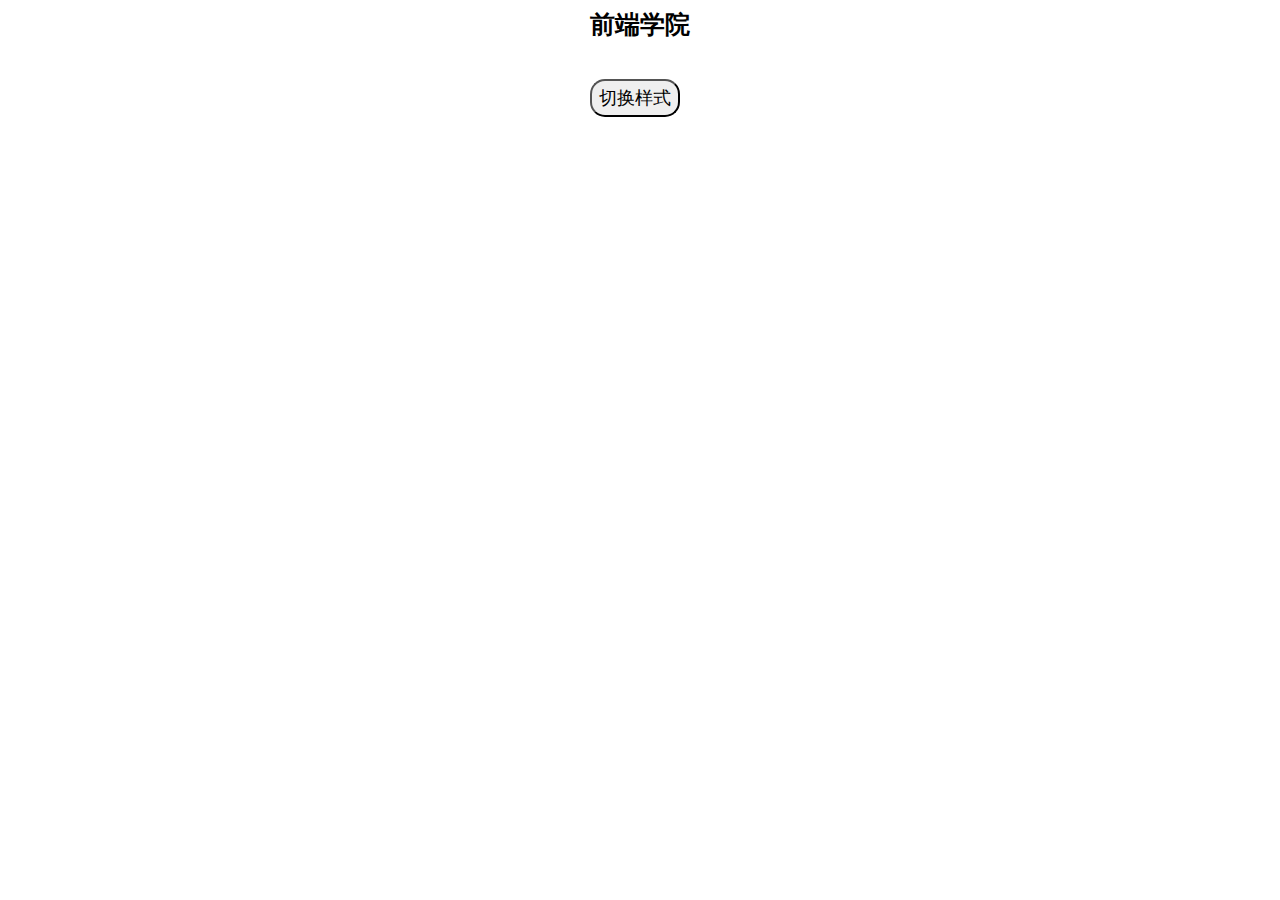
<file: IFE2018/no1.html>
﻿<!doctype html>
<html>
<head>
<meta charset="utf-8">
<title>切换样式</title>
<style>
	#content{
		margin:0 auto;
		width:100px;
	}
	#webLearning{
		width:100px;
		font-family:"Microsoft Yahei";
		font-size: 25px;
		font-weight: 800;
		display: inline-block;
	}
	#btn1{
		display: inline-block;
		margin-top:20px;
		width:90px;
		height:38px;
		font-family: "Microsoft Yahei";
		font-size: 18px;
		font-weight: 500;
		border-radius: 15px;
	}
	span{
		width:0;
		border-bottom: 3px solid #4169E1;
		margin-left: auto;
		margin-right: auto;
		height:15px;
		display: block;
		-webkit-transition:width 0.5s;
	}
	.line1{
		width:100px;
	}
</style>
</head>

<body>
	<div id="frame">
		<div id="content">
			<div id="webLearning">前端学院</div>
			<span id="line"></span>
			<input type="button" id="btn1" value="切换样式">
		</div>
	</div>
</body>
<script>
	var sty1 = document.getElementById("webLearning").style;
	var line = document.getElementById("line");
	document.getElementById("btn1").onclick= function (){
		
		sty1.color="#4169E1";
		line.classList.add("line1");
		
		setTimeout("sty1.color='#000'",1000);
		setTimeout("line.classList.remove('line1')",1000);
		clearTimeout();
		
	}
</script>
</html>
</file>
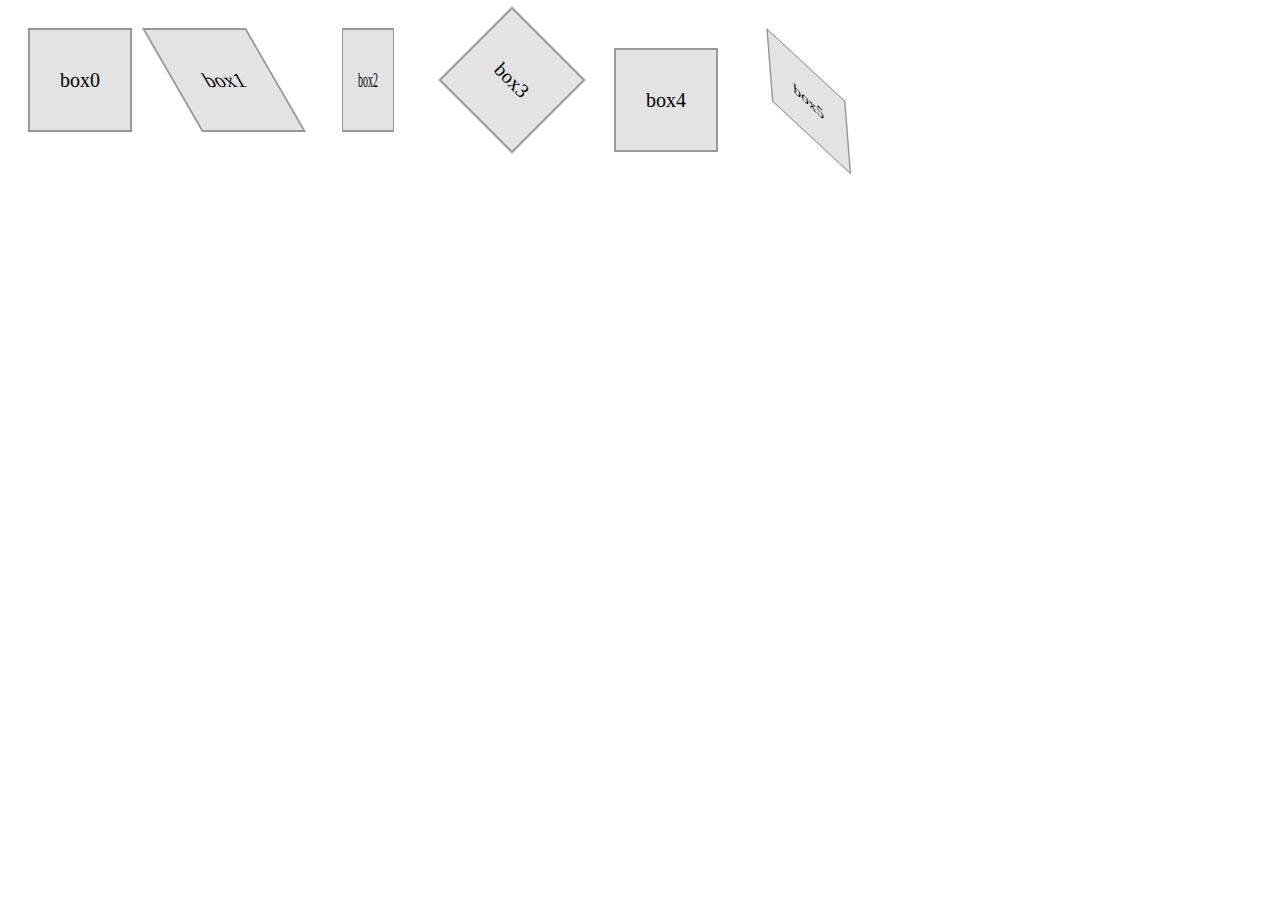
<file: IFE2018/no2.html>
﻿<!doctype html>
<html>
<head>
<meta charset="utf-8">
<title>No.2 - 初步接触 CSS 2D 变形</title>
<style>
	.box{
		float: left;
		margin:20px;
		width: 100px;
		height: 100px;
		border:2px solid rgba(103,99,99,0.60);
		background-color: rgba(209,209,209,0.60);
		text-align: center;
		font: 20px "Microsoft Yahei";
		line-height: 100px;
		
	}
	#div2{	
		transform:skewX(30deg);
	}
	#div3{	
		transform:scaleX(0.5);
	}
	#div4{	
		transform:rotate(45deg);
	}
	#div5{	
		transform:translate(10px,20px);
	}
	#div6{	
		transform:skewX(30deg) scaleX(0.5) rotate(45deg) translate(10px,20px);
	}
</style>
</head>

<body>
<div class="box" id="div1">box0</div>
<div class="box" id="div2">box1</div>
<div class="box" id="div3">box2</div>
<div class="box" id="div4">box3</div>
<div class="box" id="div5">box4</div>
<div class="box" id="div6">box5</div>

</body>
</html>
</file>
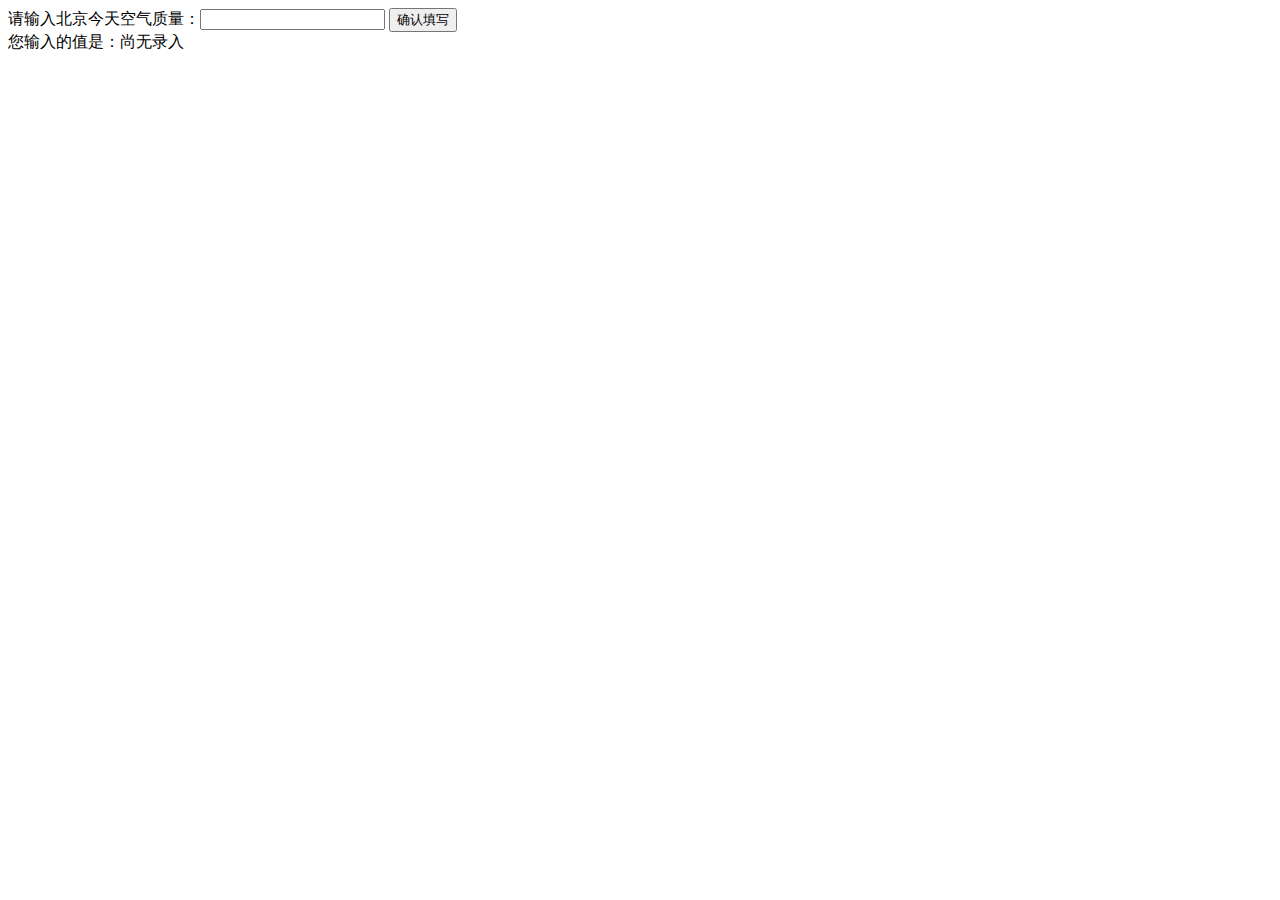
<file: IFE/JS-斌斌学院/任务一：零基础JavaScript编码（一）.html>
<!DOCTYPE html>
<html>
  <head>
    <meta charset="utf-8">
    <title>IFE JavaScript Task 01</title>
  </head>
<body>

  <label>请输入北京今天空气质量：<input id="aqi-input" type="text"></label>
  <button id="button">确认填写</button>
  <div>您输入的值是：<span id="aqi-display">尚无录入</span></div>

<script type="text/javascript">

(function () {
  /*    
  在注释下方写下代码
  给按钮button绑定一个点击事件
  在事件处理函数中
  获取aqi-input输入的值，并显示在aqi-display中
  */
	document.getElementById("button").onclick= function()
	{
		var aaaabc = document.getElementById("aqi-input").value;
		document.getElementById("aqi-display").innerHTML = aaaabc;
	}


})();

</script>
</body>
</html>
</file>
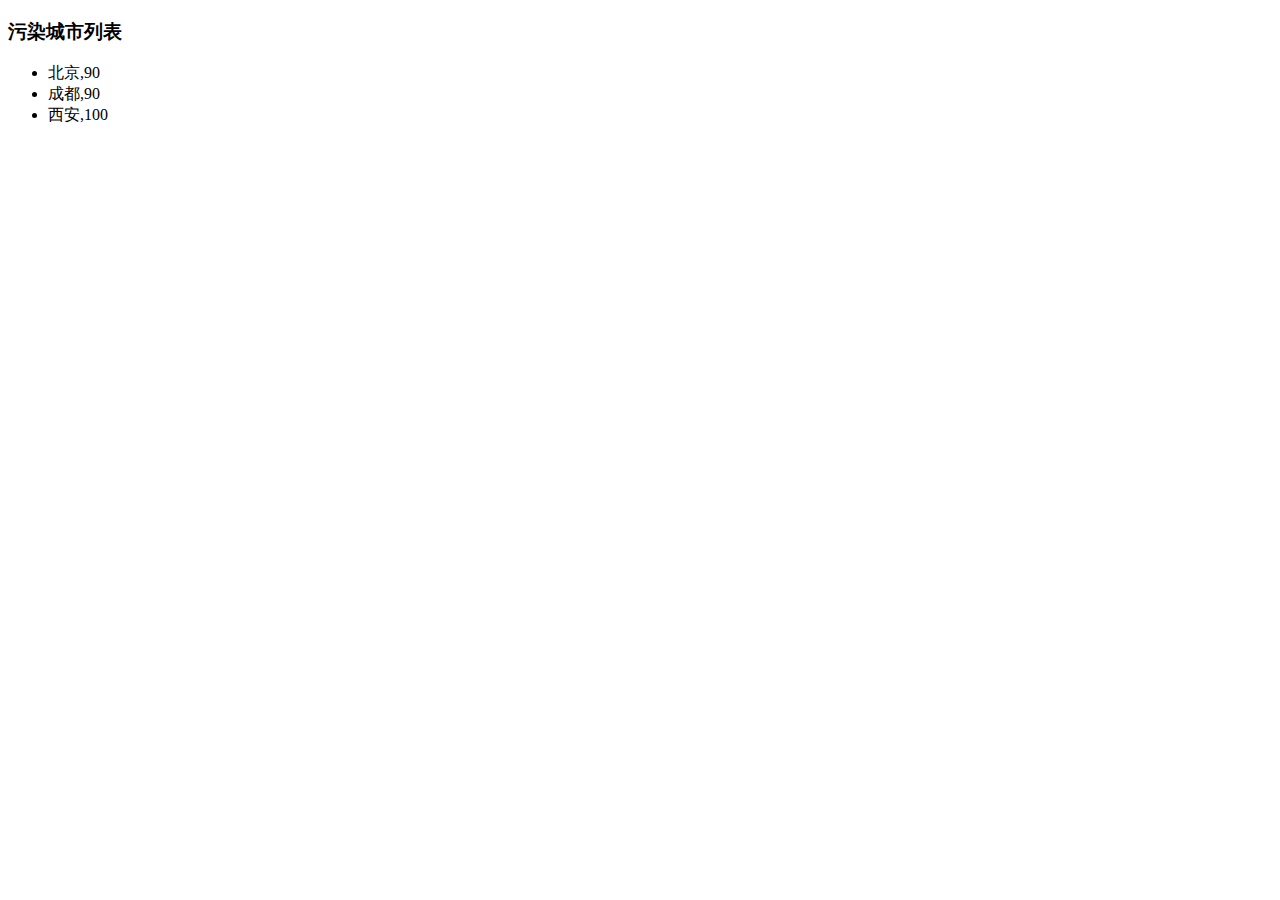
<file: IFE/JS-斌斌学院/任务二：零基础JavaScript编码（二）.html>
<!DOCTYPE html>
<!--
任务目的
在上一任务基础上继续JavaScript的体验
学习JavaScript中的if判断语法，for循环语法
学习JavaScript中的数组对象
学习如何读取、处理数据，并动态创建、修改DOM中的内容
任务描述
参考以下示例代码，页面加载后，将提供的空气质量数据数组，按照某种逻辑（比如空气质量大于60）进行过滤筛选，最后将符合条件的数据按照一定的格式要求显示在网页上

任务注意事项
实现简单功能的同时，请仔细学习JavaScript基本语法、事件、DOM相关的知识
请注意代码风格的整齐、优雅
代码中含有必要的注释
其中的数据以及60的判断逻辑可以自行设定
建议不使用任何第三方库、框架
示例代码仅为示例，可以直接使用，也可以完全自己重写
-->
<html>
  <head>
    <meta charset="utf-8">
    <title>IFE JavaScript Task 01</title>
  </head>
<body>

  <h3>污染城市列表</h3>
  <ul id="aqi-list">
  
<!--
    <li>第一名：福州（样例），10</li>
      <li>第二名：福州（样例），10</li>
-->
  </ul>

<script type="text/javascript">

var aqiData = [
  ["北京", 90],
  ["上海", 50],
  ["福州", 10],
  ["广州", 50],
  ["成都", 90],
  ["西安", 100]
];

(function () {

  /*
  在注释下方编写代码
  遍历读取aqiData中各个城市的数据
  将空气质量指数大于60的城市显示到aqi-list的列表中
  */


	
	
	
	var q_list="";
	for(var i=0;i<aqiData.length;i++)
	{
		if(aqiData[i][1]>60)
		q_list = q_list + "<li>" + aqiData[i][0] + "," + aqiData[i][1] + "</li>";
	}
	document.getElementById("aqi-list").innerHTML = q_list;
	
})();

</script>
</body>
</html>
</file>
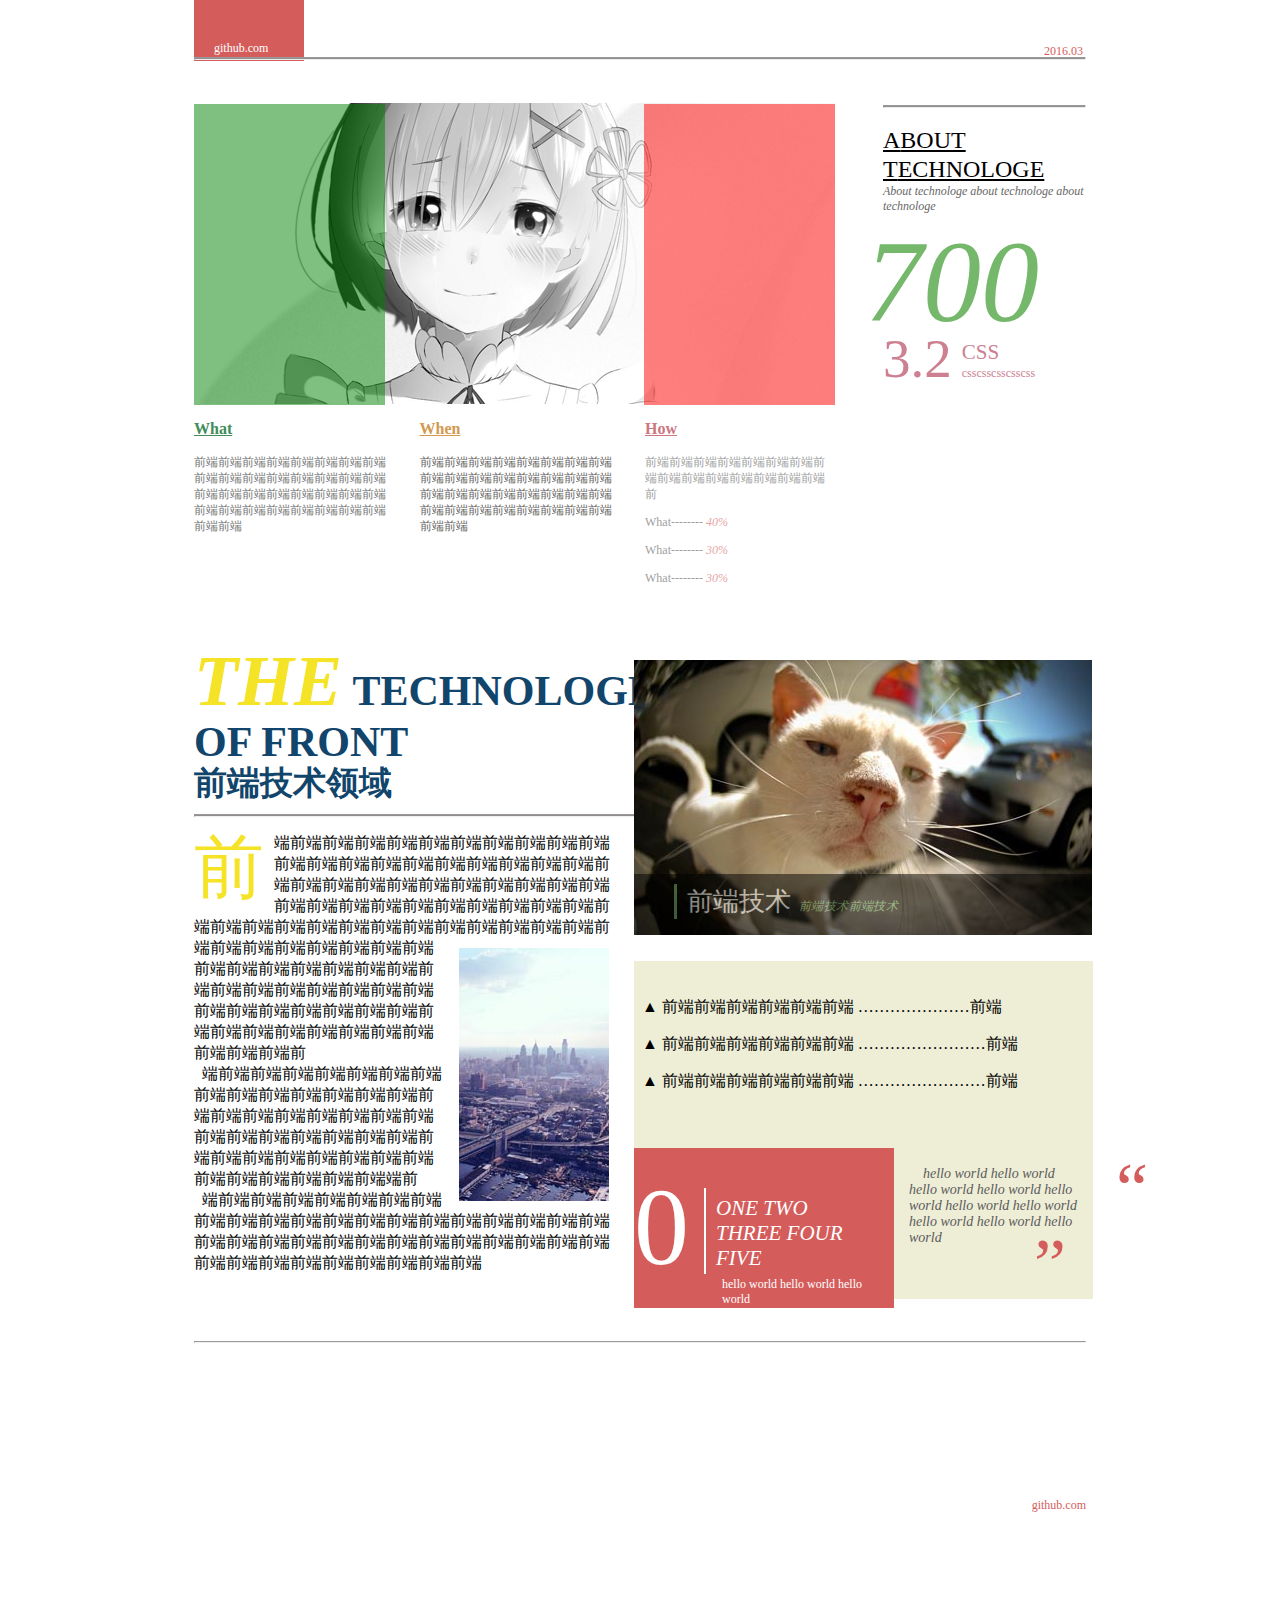
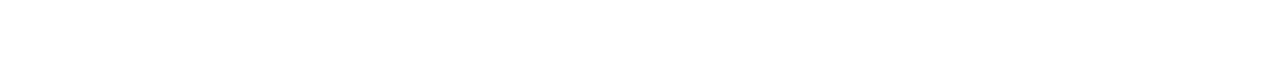
<file: IFE/任务六：通过HTML及CSS模拟报纸排版/task_1_6_1.html>
<!doctype html>
<!--
任务目的
深入掌握CSS中的字体、背景、颜色等属性的设置
进一步练习CSS布局
任务描述
参考 PDS设计稿（点击下载），实现页面开发，要求实现效果与 样例（点击查看） 基本一致
页面中的各字体大小，内外边距等可参看 标注图（点击查看）
页面宽度固定（定宽）
任务注意事项
只需要完成HTML，CSS代码编写，不需要写JavaScript
设计稿中的图片、文案均可自行设定
在Chrome中完美实现符合标注中的各项说明
有能力的同学可以尝试跨浏览器的兼容性
有能力的同学可以在实现一遍后尝试用less, sass或者stylus等再实现一次
-->
<html>
<head>
<meta charset="utf-8">
<title>通过HTML及CSS模拟报纸排版</title>
<link rel="stylesheet" href="task_1_6_1.css" type="text/css">
</head>

<body>
	<div id="content">
		<div id="head">
			<div id="headLogo">
				<span class="logo">github.com</span>
			</div>
			<div id="date">2016.03</div>
			<hr id="hr1">
		</div>
		<div id="upPart">
			<div id="upLeft">
				<div id="bigPic">
					<img src="ram.png">
					<div id="block1"></div>
					<div id="block2"></div>
				</div>
				<div id="wwh">
					<div id="what">
						<div><p id="whatTitle">What</p></div>
						<div id="whatContent">前端前端前端前端前端前端前端前端前端前端前端前端前端前端前端前端前端前端前端前端前端前端前端前端前端前端前端前端前端前端前端前端前端前端</div>
					</div>
					<div id="when">
						<div><p id="whenTitle">When</p></div>
						<div id="whenContent">前端前端前端前端前端前端前端前端前端前端前端前端前端前端前端前端前端前端前端前端前端前端前端前端前端前端前端前端前端前端前端前端前端前端</div>
					</div>
					<div id="how">
						<div><p id="howTitle">How</p></div>
						<div id="howContent"><p>前端前端前端前端前端前端前端前端前端前端前端前端前端前端前端前</p>
							<div id="percent">
								<p>What--------<span class="percentage"> 40%</span></p>
								<p>What--------<span class="percentage"> 30%</span></p>
								<p>What--------<span class="percentage"> 30%</span></p>
							</div>
						</div>
					</div>
				</div>
			</div>
			<div id="upRight">
				<hr id="hr2">
				<div id="upRightTitle"><p class="paragraph">ABOUT</p><br><p class="paragraph">TECHNOLOGE</p></div>
				<div id="upRightContent1"><p>About technologe about technologe about technologe</p></div>
				<div id="upRightContent2"><p>700</p></div>
				<div id="upRightContent3"><span id="num32">3.2</span><br><span id="namecss">CSS</span><br><span id="namecss2">csscsscsscsscss</span></div>
			</div>
		</div>
		<div id="downPart">
			<div id="downLeft">
				<div id="downLeftTitle"><p><span class="bigYellow">THE</span>&nbsp;TECHNOLOGE OF FRONT<br><span id="frontTec">前端技术领域</span></p></div>
				<hr id="hr3">
				<div id="downLeftContent">
				
					<p>
						<span id="bigYellow2" class="bigYellow">前</span>端前端前端前端前端前端前端前端前端前端前端前端前端前端前端前端前端前端前端前端前端前端前端前端前端前端前端前端前端前端前端前端前端前端前端前端前端前端前端前端前端前端前端前端前端前端前端前端前端前端前端前端前端前端前端前端前端前端前端前端前端<img id="articlePic1" src="articlePic1.jpg">前端前端前端前端前端前端前端前端前端前端前端前端前端前端前端前端前端前端前端前端前端前端前端前端前端前端前端前端前端前端前端前端前端前端前端前<br>&nbsp;&nbsp;端前端前端前端前端前端前端前端前端前端前端前端前端前端前端前端前端前端前端前端前端前端前端前端前端前端前端前端前端前端前端前端前端前端前端前端前端前端前端前端前端前端前端前端端前<br>&nbsp;&nbsp;端前端前端前端前端前端前端前端前端前端前端前端前端前端前端前端前端前端前端前端前端前端前端前端前端前端前端前端前端前端前端前端前端前端前端前端前端前端前端前端前端前端前端
						
					</p>
				</div>
			</div>
			<div id="downRight">
				<div id="downRightPic"><img src="articlePic2.jpg"></div>
				<div id="shadow"><span id="drfont1">前端技术</span><span id="drfont2">前端技术前端技术</span></div>
				<div id="downRightContent">
					<p class="drfont3">&nbsp;&nbsp;&#9650;&nbsp;前端前端前端前端前端前端&nbsp;&#8230;&#8230;&#8230;&#8230;&#8230;&#8230;&#8230;前端</p>
					<p class="drfont3">&nbsp;&nbsp;&#9650;&nbsp;前端前端前端前端前端前端&nbsp;&#8230;&#8230;&#8230;&#8230;&#8230;&#8230;&#8230;&#8230;前端</p>
					<p class="drfont3">&nbsp;&nbsp;&#9650;&nbsp;前端前端前端前端前端前端&nbsp;&#8230;&#8230;&#8230;&#8230;&#8230;&#8230;&#8230;&#8230;前端</p>
					<div id="hello1"><div id="num0">0</div><div id="shuxian"></div><div id="oneTwo">ONE TWO<br>THREE FOUR FIVE<br><p id="littleHello1">hello world hello world hello world</p></div></div>
					<div id="hello2"><span class="quote">“</span><div id="hello3">&nbsp;&nbsp;&nbsp;&nbsp;hello world hello world hello world hello world hello world hello world hello world hello world hello world hello world</div><span class="quote" id="quote2">”</span></div>
				</div>
			</div>
		</div>
		<div id="foot">
			<hr id="hr4">
			<span id="logo2">github.com</span>
		</div>
	</div>
</body>
</html>
</file>
<file: 简单计算器/calculator.css>
#container{
position:relative;
width:200px;
left:50%;
margin-left:-100px;
}
.outer{
	margin:0 auto;
	width:200px;
}
.showbox{
	width:200px;
	height: 100px;
	font: bold 20px 'Palatino Linotype';
	color: rgba(0,0,0,0.60);
}
.input{
	width:180px;
	height:50px;
	word-break: break-all;
	padding: 0px 10px;
	text-align: right;
	margin-bottom: 4px;
}
.result{
	margin-top: -10px;
	width:180px;
	
	height:40px;
	word-break: break-all;
	color:#000;
	text-overflow: ellipsis;
	overflow: hidden;
	font-size: 25px;
	text-align: right;
	padding: 0px 10px;
}
.cell{
	box-sizing:border-box;
	height: 40px;
	width: 50px;
	border:1px solid rgba(77,77,77,0.30);
	float: left;
	font-family: 'Arabi fatface';
	font-size: 25px;
	text-align: center;
	line-height: 45px;
	cursor:default;
}
.cell-ac{
	width: 100px;
}
.cell-equal{
	width:100px;font-size: 45px;
}
</file>
<file: 简单计算器/backup/calculator.css>
.outer{
	margin:0 auto;
	width:200px;
}
.showbox{
	width:200px;
	height: 100px;
	font: bold 20px 'Palatino Linotype';
	color: rgba(0,0,0,0.60);
}
.input{
	width:180px;
	height:50px;
	word-break: break-all;
	padding: 0px 10px;
	text-align: right;
	margin-bottom: 4px;
}
.result{
	margin-top: -10px;
	width:180px;
	
	height:40px;
	word-break: break-all;
	color:#000;
	text-overflow: ellipsis;
	overflow: hidden;
	font-size: 25px;
	text-align: right;
	padding: 0px 10px;
}
.cell{
	box-sizing:border-box;
	height: 40px;
	width: 50px;
	border:1px solid rgba(77,77,77,0.30);
	float: left;
	font-family: 'Arabi fatface';
	font-size: 25px;
	text-align: center;
	line-height: 45px;
}
.cell-ac{
	width: 100px;
}
.cell-equal{
	width:100px;font-size: 45px;
}
</file>
<file: 简单计算器/backup/2017.9.24.22.00/calculator.css>
.outer{
	margin:0 auto;
	width:200px;
}
.showbox{
	width:200px;
	height: 100px;
	font: bold 20px 'Palatino Linotype';
	color: rgba(0,0,0,0.60);
}
.input{
	width:180px;
	height:50px;
	word-break: break-all;
	padding: 0px 10px;
	text-align: right;
	margin-bottom: 4px;
}
.result{
	margin-top: -10px;
	width:180px;
	
	height:40px;
	word-break: break-all;
	color:#000;
	text-overflow: ellipsis;
	overflow: hidden;
	font-size: 25px;
	text-align: right;
	padding: 0px 10px;
}
.cell{
	box-sizing:border-box;
	height: 40px;
	width: 50px;
	border:1px solid rgba(77,77,77,0.30);
	float: left;
	font-family: 'Arabi fatface';
	font-size: 25px;
	text-align: center;
	line-height: 45px;
	cursor:default;
}
.cell-ac{
	width: 100px;
}
.cell-equal{
	width:100px;font-size: 45px;
}
</file>
<file: IFE/task_1_2_1.css>
@charset "utf-8";
/* CSS Document */
body{background-color: #dddddd;}
.article{background-color: white;width: 1200px;margin: auto;padding: 20px;box-shadow: 3px 3px 3px #555555;margin-bottom:  20px;margin-top: 80px;} 
body h2{color: #888888}

#top{position: fixed;background-color: blue;width:100%;top:0px;left:0px;}
#top img{margin-left: 40px;margin-top: 8px;}
#nav{float: right;font-size: 16px;} 
#nav li{float: left;padding-right: 20px;padding-left: 20px;}
#nav li a{color: white;}

.articleContent{text-indent: 1em;}

#part1{}


#part3 div{height:100px;width:120px;border:1px solid #363434;margin-left:40px;margin-top: 20px;margin-bottom: 20px;text-align: center}


#aside{background-color: white;padding: 20px;width: 1200px;margin: 0 auto; }
#aside label{vertical-align: middle}
.right-aside{float: right;padding: 10px;}
.gray{color: #777777;font-family:Microsoft YaHei;font-size: 15px;}
form{width: 700px; margin: 0 auto;}
</file>
<file: IFE/task_1_3_1.css>
@charset "utf-8";
/* CSS Document */

/*运用float实现浮动布局*/
#outer{background-color: #eee;padding: 20px;border: 1px solid #999;clear: both;overflow: hidden;}

#teamName{width: 200px;height: 120px;border: 1px solid #999;float: left;background-color: white;}
#teamLogo{width: 80px;height: 80px;margin:20px;border: 1px solid #999;display: inline-block;float: left;}
#name{margin-top: 20px;width: 75px;display: inline-block;float: left;font-family:'KaiTi';font-size: 18px;}

#teamMember{border: 1px solid #999;float: right;width:120px;height:420px;margin-left: 20px;background-color:white;}
.member{border: 1px solid #999;width:80px;height:80px; float:left;margin-top: 18px;margin-left:19px; }

#content{border: 1px solid #999;margin-left:220px; margin-right: 140px; padding: 20px;background-color: white}

/*运用position实现定位布局，发现父元素outer无法被绝对定位的子元素teamMember撑开，不能满足需求*/
/*
#outer{background-color: #eee;padding: 20px;border: 1px solid #999;overflow: hidden;}

#teamName{width:200px;height:120px;border:1px solid #999;position: absolute;background-color: white;}
#teamLogo{width: 80px;height: 80px;margin:20px;border: 1px solid #999;display: inline-block;float: left;}
#name{margin-top: 20px;width: 75px;display: inline-block;float: left;font-family:'KaiTi';font-size: 18px;}

#teamMember{border: 1px solid #999;position: absolute; width:120px;height:420px;;background-color:white;right:28px;}
.right:after{content: '.';clear: both;height: 0px;*zoom:1;overflow: hidden;}
.member{border: 1px solid #999;width:80px;height:80px; float:left;margin-top: 18px;margin-left:19px; }

#content{border: 1px solid #999;margin-left:220px; margin-right: 140px; padding: 20px;background-color: white;}
*/
</file>
<file: IFE/task_1_4_1.css>
@charset "utf-8";
/* CSS Document */
#center{position:absolute;top:50%;left: 50%; margin-left: -200px;margin-top: -100px; background: #ccc;width: 400px;height: 200px}
#left{position: absolute;background: #fc0;border-radius:0px 0px 50px 0px;width: 50px;height:50px;z-index: 1;}
#right{position: absolute;background: #fc0;border-radius:50px 0px 0px 0px;width: 50px;height:50px;z-index: 2;right:0px;top:150px;}
</file>
<file: IFE/task_1_5_1.css>
@charset "utf-8";
/* CSS Document */
body{background-color: #dddddd;min-width: 1000px;}
.article{background-color: white;width: auto;margin: auto;padding: 20px;box-shadow: 3px 3px 3px #555555;margin-bottom:  20px;margin-top: 80px;} 
body h2{color: #888888}

#top{position: fixed;background-color: blue;width:100%;top:0px;left:0px;}
#top img{margin-left: 40px;margin-top: 8px;}
#nav{float: right;font-size: 16px;} 
#nav li{float: left;padding-right: 20px;padding-left: 20px;}
#nav li a{color: white;}

.articleContent{text-indent: 1em;}

#main{margin-right:480px;margin-left:30px;}
#part3 div{height:100px;width:120px;border:1px solid #363434;margin-left:40px;margin-top: 20px;margin-bottom: 20px;text-align: center}
.floatPic{float: left;}
#part3:after{content: '.';display: block;clear: both;height: 0;overflow: hidden;visibility: hidden;}


#aside{background-color: white;padding: 20px;width: 380px;margin: 0 auto; position: absolute;top:0;right:30px;box-shadow: 3px 3px 3px #555555;margin-top:80px; z-index: -1;}
#aside label{vertical-align: middle}
.right-aside{float: right;padding: 10px;}
.gray{color: #777777;font-family:Microsoft YaHei;font-size: 15px;}
form{width: 380px; margin: 0 auto;}

#bottom{text-align: center;color: white;background: black;padding:25px;}
</file>
<file: IFE/任务六：通过HTML及CSS模拟报纸排版/task_1_6_1.css>
@charset "utf-8";
/* CSS Document */
.paragraph{
	line-height: 5px;;
	margin-top: 6px;
	margin-bottom: 3px;
}
body{
	height: 1386px;
	width: 980px;
	margin: auto;
}
/*页面头部*/
#head{
	height:63px;
}
#content{
	width: 892px;
	margin:auto;
}
#headLogo{
	height: 61px;
	width:110px;
	background: #d45d5c;
	color: white;
}
.logo{
	font-family: '黑体';
	font-size: 12px;
	position: relative;
	left:20px;
	top:38px;
}
#date{
	display: inline;
	position: relative;
	color: #d45d5c;
	top:-20px;
	left:850px;
	font-family: '黑体';
	font-size:12px;
}
#hr1{
	background: #938E8C; height: 1px; margin-top: -22px;
}

/*上半部分*/
#upPart{
	margin-top: 40px;
	position: relative;
}

/*上半部分左侧区域*/
#upLeft{
	width: 641px;
	float: left;
}
/*大图片*/
#bigPic{
	width:641px;
	height:301px;
}
#block1{
	position: relative;
	top:-304px;
	height:301px;
	width:191px;
	background: green;
	opacity: 0.5;
}
#block2{
	position: relative;
	top:-605px;
	left:450px;
	height:301px;
	width:191px;
	background: red;
	opacity: 0.5;
}
/*上半左侧文章*/
#wwh{
	width: 641px;
	display: flex;
}
#what{
	flex-grow: 1;
}
#when{
	flex-grow: 2;
}
#how{
	flex-grow: 1;
}

#whatTitle{
	font:bold 16px '微软雅黑';
	color: #418c59;
	text-decoration: underline;
}
#whatContent{
	font: 12px '宋体';
	color: #767777;
	line-height: 16px;
	padding-right: 30px;
}
#whenTitle{
	font:bold 16px '微软雅黑';
	color: #d2994f;
	text-decoration: underline;
}
#whenContent{
	font: 12px '微软雅黑';
	color: #231815;
	line-height: 16px;
	padding-right: 30px;
	opacity: 0.7;
}
#howTitle{
	font:bold 16px '微软雅黑';
	color: #cc7680;
	text-decoration: underline;
}
#howContent{
	font: 12px'宋体';
	color: #767777;
	line-height: 16px;;
	padding-right: 10px;
	opacity: 0.7;
}
#percent{
	width:180px ;
}
.percentage{
	font:italic 12px '微软雅黑';
	color: #cd4a48;
	opacity: 0.7;
}

/*上半部分右侧内容*/
#upRight{
	float: right;	
	width:203px;
	height: 301px;
}
#hr2{
	background: #938E8C; 
	height: 1px; 
	margin-top: 2px;
}
#upRightTitle p:first-letter{
	font-size: 24px;
}
#upRightTitle{
	margin-top: 30px;
	color: #000;
	font:24px '微软雅黑';
	text-decoration: underline;
	line-height: 15px;
}
#upRightContent1 p{
	font:italic 12px '楷体';
	color: #676767;
	border: 10px;
}
#upRightContent2 p{
	font: oblique 116px '微软雅黑';
	color: #75b86b;
	margin-top: -10px;
	margin-left: -18px;
}
#upRightContent3{
	color: #cc8091;
	font-family: "微软雅黑";
	position: relative;
	top:-138px;
}
#num32{
	float: left;
	font-size:55px;
	
}
#namecss{
	display: inline-block;
	font-size:21px ;
	margin:5px 0px 0px 10px;
	padding-bottom: -10px;
	line-height: 0px;
}
#namecss2{
	display: inline-block;
	font-size:12px ;
	margin:0px 0px 0px 10px;
}
/*下半部分*/
#downPart{
	width:980px;
	height:1230px;
}
/*下半部分左边*/
#downLeft{
	width:415px;
	float: left;
}
#downLeftTitle{
	font:bold 42px "黑体";
	color: #11456b;
	line-height: 38px;
}
.bigYellow{
	font:italic bold 72px "黑体";
	color: #f5e327;
}
#hr3{
	height: 1px;
	background: #11456b;
	margin-top:-30px;
}
#frontTec{
	font-size: 33px;
}
#downLeftContent{
	margin: 0px -10px 0px 0px;
}
#bigYellow2{
	display: block;
	font: normal 70px "微软雅黑";
	float: left;
	margin:-12px 10px -5px 0px;
}
#articlePic1{
	float: right;
	margin: 10px;
}
#downRight{
	width: 458px;
	position: relative;
	top:-630px;
	left:440px;
}
#downRightPic{
	height:275px;
}
#shadow{
	clear: both;
	position: relative;
	top:214px;
	width:458px;
	height:61px;
	background: black;
	opacity: 0.5;
	
}
#drfont1{
	display: inline-block;
	font: 26px "微软雅黑";
	color: white;
	margin-left: 40px;
	margin-top: 10px;
	padding-left: 10px;
	border-left: 3px solid #72b16a;
}
#drfont2{
	font:italic 12px '微软雅黑';
	color: #72b16a;
	letter-spacing:0.4px;
	margin-left: 8px;
}
#downRightContent{
	clear: both;
	width: 459px;
	height: 318px;
	background: rgba(238,237,214,1.00);
	position: relative;
	top:240px;
	padding-top:20px;
}
.drfont3{
	font:normal 16px '宋体';
	
}
#hello1{
	position: relative;
	background: #d45d5c;
	width: 260px;
	height:160px;
	top:40px;
}
#num0{
	float: left;
	top:0%;
	font: 110px '微软雅黑';
	color: white;
	width: 70px;
	height:86px;
	margin-top:47px;
	line-height: 65px;
}
#shuxian{
	float: left;
	height:86px;
	width: 2px;
	margin-top:40px;
	background: white;
}
#oneTwo{
	float: left;
	margin-left: 10px;
	width:170px;
	padding-top: 5px;
	margin-top: 43px;
}
#oneTwo{
	font:italic 21px '黑体';
	color: white;
}
#littleHello1
{
	font:normal 12px '黑体';
	margin: 6px;
}
#hello2{
	position: relative;
	width: 190px;
	top:-80px;
	left: 280px;
	font:italic 14px '黑体';
	color: #5a5b5b;
}
.quote{
	display: inline-block;
	font-family:"黑体";
	font-size:72px;
	margin-left: -40px;
	position: relative;
	bottom: 40px;
	right:10px;
	font-style: normal;
	color: #d45d5c;
}
#hello3{
	position: relative;
	top:-105px;
	left:-5px;
	width: 170px;
}
#quote2{
	position: relative;
	bottom:128px;
	left:160px;
}
#hr3{
	width: 892px;
	background: #938e8c;
}
#logo2{
	float: right;
	font:12px '黑体';
	color:#d45d5c;
}
</file>
